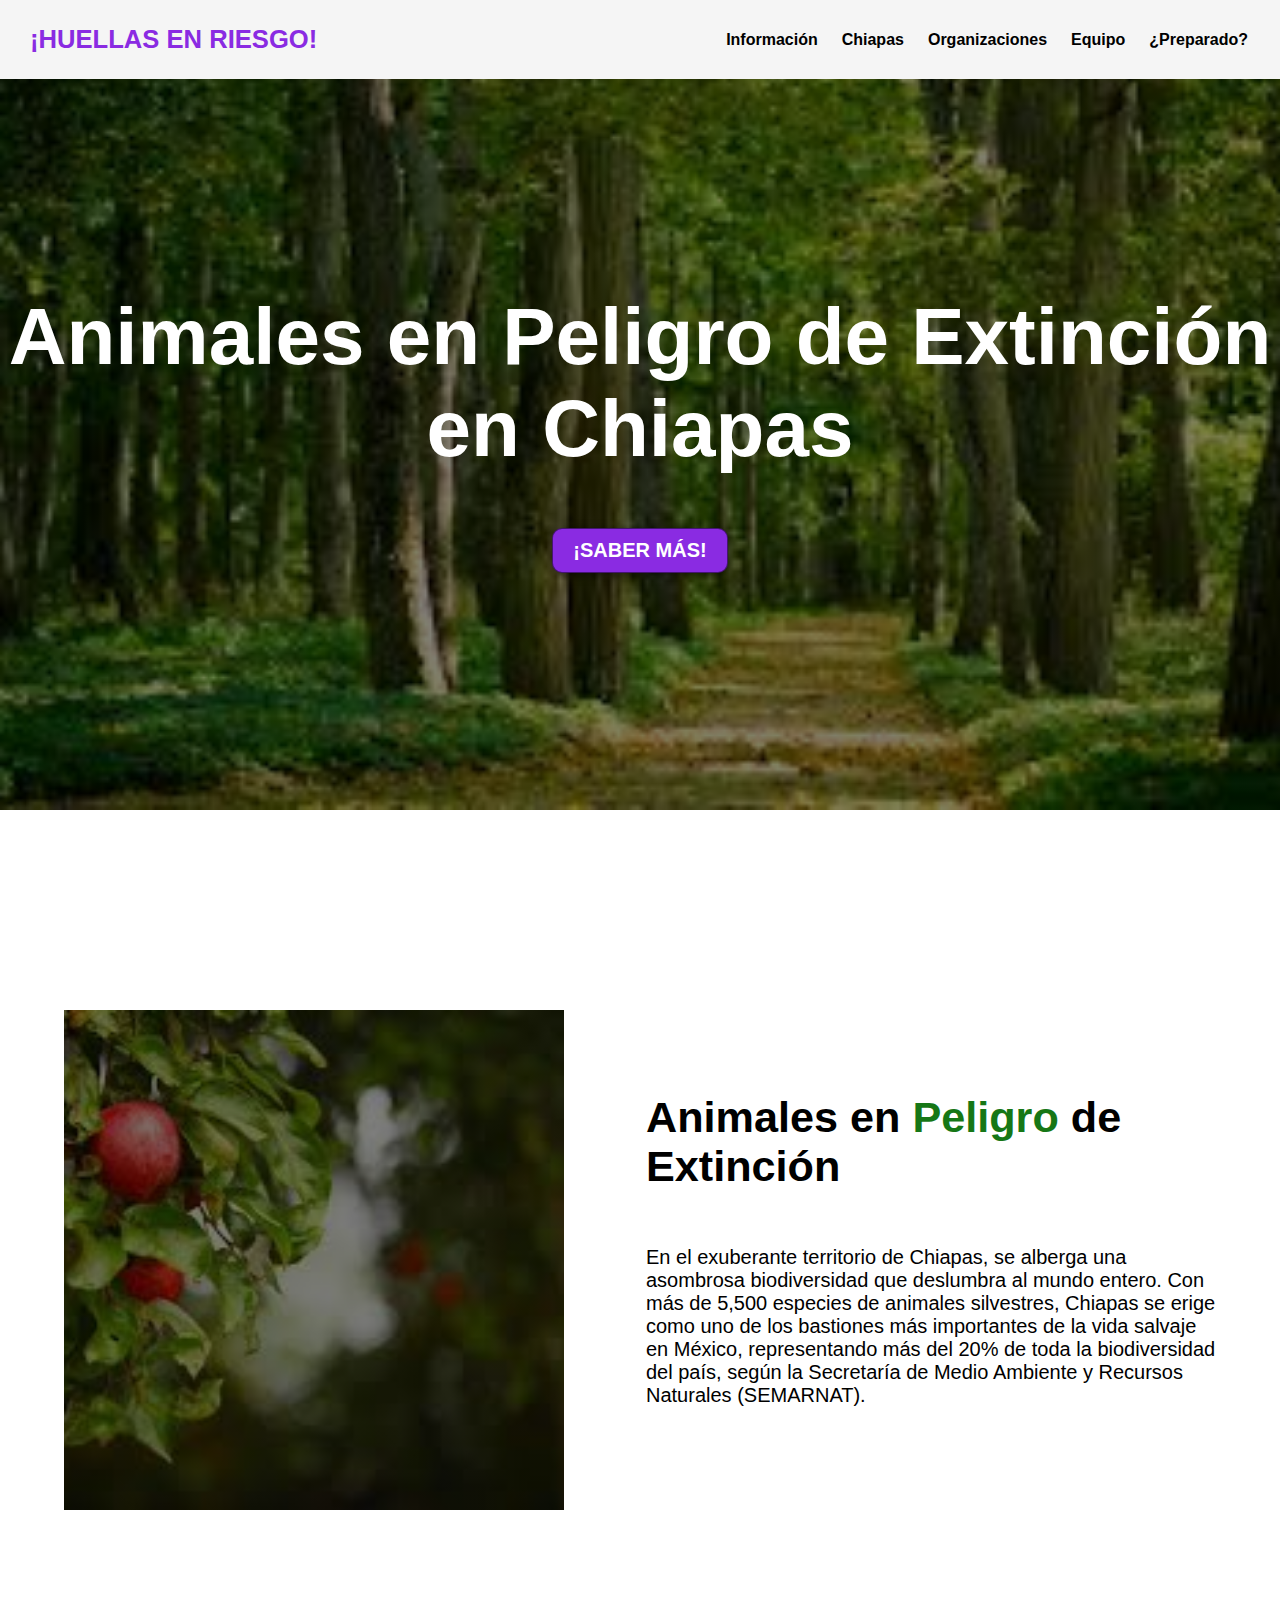
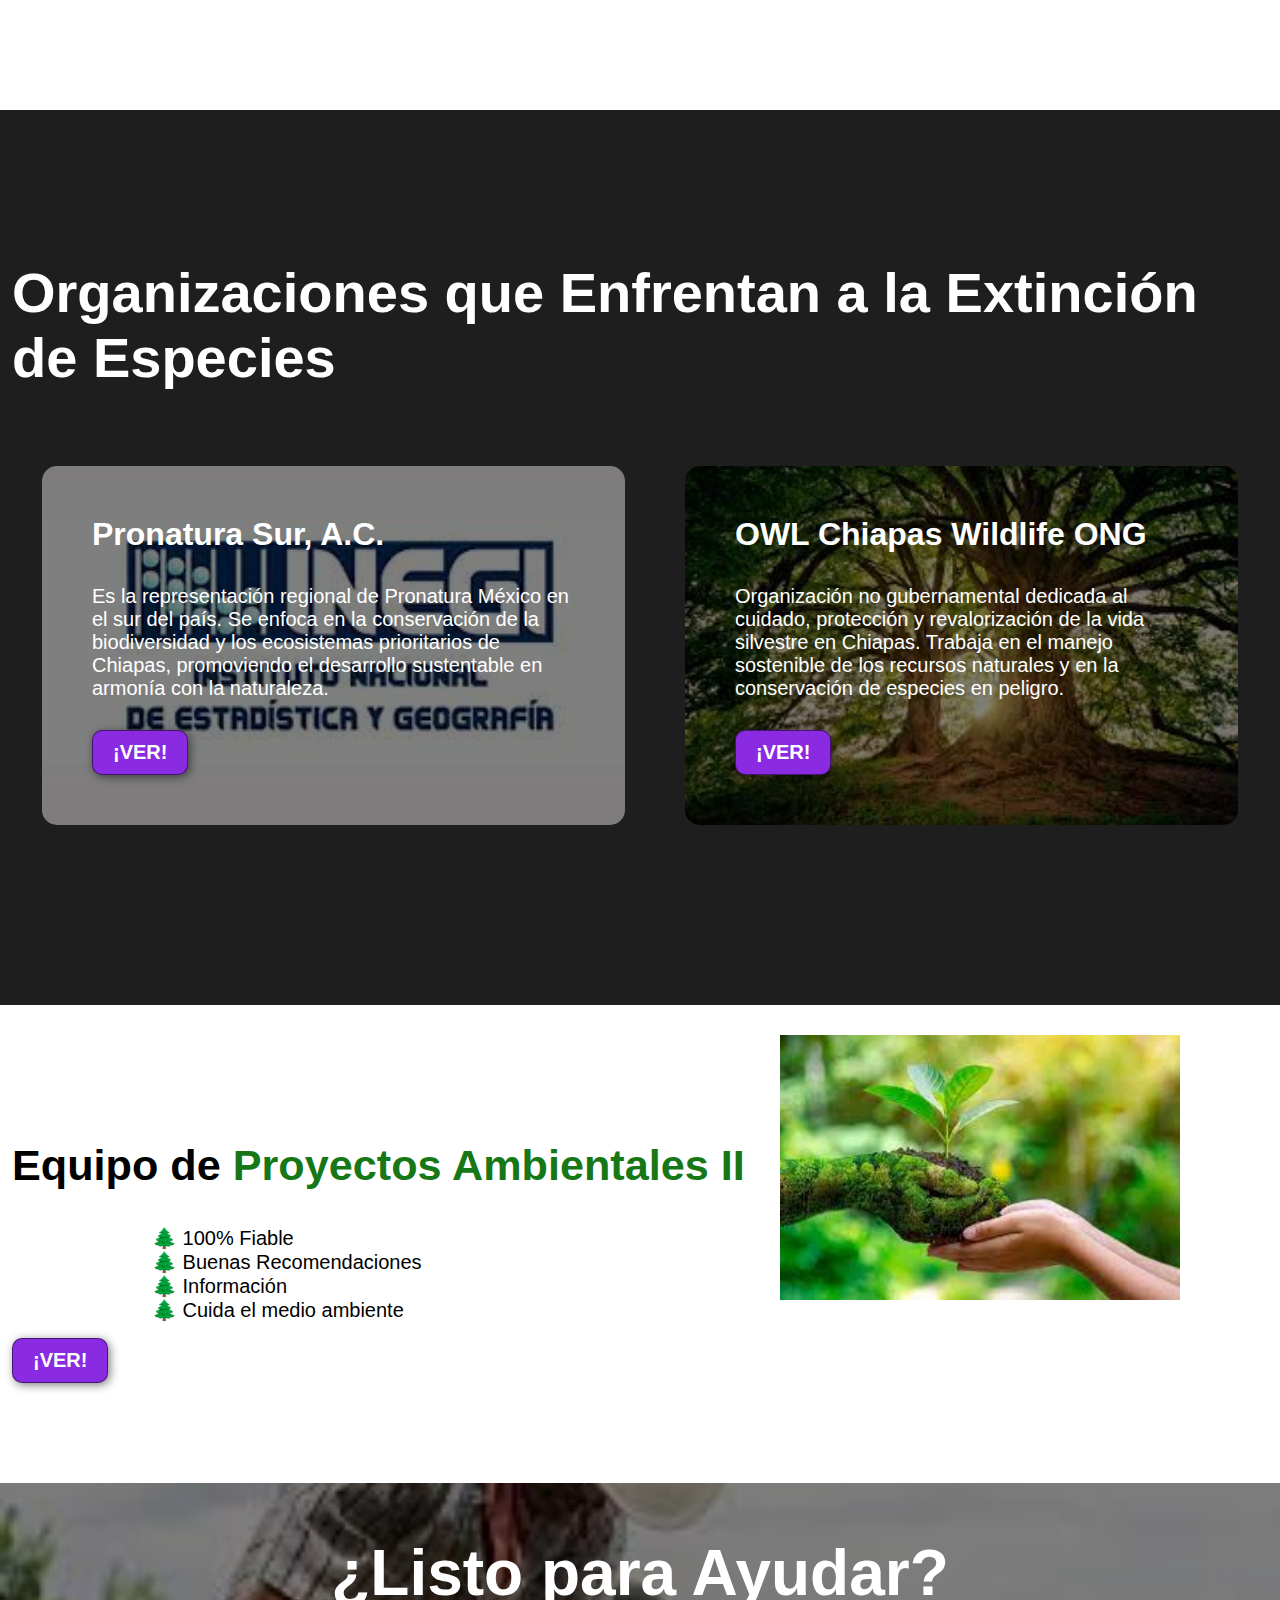
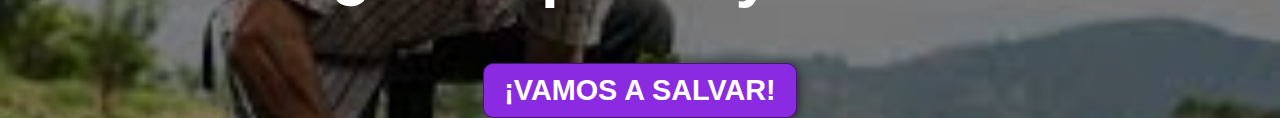
<file: index.html>
<!DOCTYPE html>
<html lang="en">
<head>
    <meta name="viewport" content="width-device-width, initial-scale=1.0">

    <link rel="icon" href="images.ico">
    <title>EcoSys</title>
    <link href="https://fonts.googleapis.com/css2?family=Poppins&display=swap" rel="stylesheet">
    <link rel="stylesheet" href="style.css">
</head>
<body>

    <header>
        <div class="container">
            <p class="logo">¡HUELLAS EN RIESGO!</p>
            <nav>
                <a href="#Info">Información</a>
                <a href="#Arboles">Chiapas</a>
                <a href="#fuentes">Organizaciones</a>
                <a href="#carateristicas">Equipo</a>
                <a href="#Buenainfo">¿Preparado?</a>
            </nav>
        </div>
    </header>

    <section id="Info">
        <h1>Animales en Peligro de Extinción <br> en Chiapas</h1>
        <a href="/Infoarbol/index.html">
            <button class="oli">¡SABER MÁS!</button>
        </a>

    </section>

    

    <section id="Arboles">
        <div class="container">
            <div class="img-container"></div>
            <div class="texto">
                <h2>Animales en <span class="color-acento">Peligro</span> de Extinción</h2>
                <p class="espaciado">
                    En el exuberante territorio de Chiapas, se alberga una asombrosa biodiversidad que deslumbra al mundo entero. 
                    Con más de 5,500 especies de animales silvestres, Chiapas se erige como uno de los bastiones más importantes de la 
                    vida salvaje en México, representando más del 20% de toda la biodiversidad del país, según la Secretaría de Medio Ambiente 
                    y Recursos Naturales (SEMARNAT).
                </p>
            </div>
        </div>
    </section>
    

    <section id="fuentes">
        <div class="container">
            <h2 class="organizacion">Organizaciones que Enfrentan a la Extinción de Especies</h2>
            <div class="programas">
                <div class="carta">
                    <h3>Pronatura Sur, A.C.</h3>
                    <p>Es la representación regional de Pronatura México en el sur del país. Se enfoca en la conservación de la biodiversidad y los ecosistemas prioritarios de Chiapas, promoviendo el desarrollo sustentable en armonía con la naturaleza. 
                    </p>
                    <a href="https://pronatura-sur.org/">
                        <button>¡VER!</button>
                    </a>

                </div>
                <div class="carta">
                    <h3>OWL Chiapas Wildlife ONG</h3>
                    <p>
                        Organización no gubernamental dedicada al cuidado, protección y revalorización de la vida silvestre en Chiapas. Trabaja en el manejo sostenible de los recursos naturales y en la conservación de especies en peligro.
                    </p>
                    <a href="https://www.facebook.com/OWLChiapas/?locale=es_LA">
                        <button>¡VER!</button>
                    </a>
                </div>
            </div>
        </div>
    </section>

    <section id="carateristicas">
        <div class="container">
            <h2>Equipo de <span class="color-acento">Proyectos Ambientales II</span></h2>
            <p>
                
            </p>
            <ul>
                <li>🌲​ 100% Fiable</li>
                <li>🌲​ Buenas Recomendaciones</li>
                <li>🌲​ Información </li>
                <li>🌲​ Cuida el medio ambiente</li>
            </ul>
            <a href="/EQUIPO/EQUIPO.html">
                <button class="boton">¡VER!</button>
            </a>
        </div>
    </section>

    <section id="Buenainfo">
        <h2>¿Listo para Ayudar?</h2>
        <form action="https://www.semahn.chiapas.gob.mx/portal/">
            <button>¡VAMOS A SALVAR!</button>
        </form>
    </section>
</body>
</html>
</file>
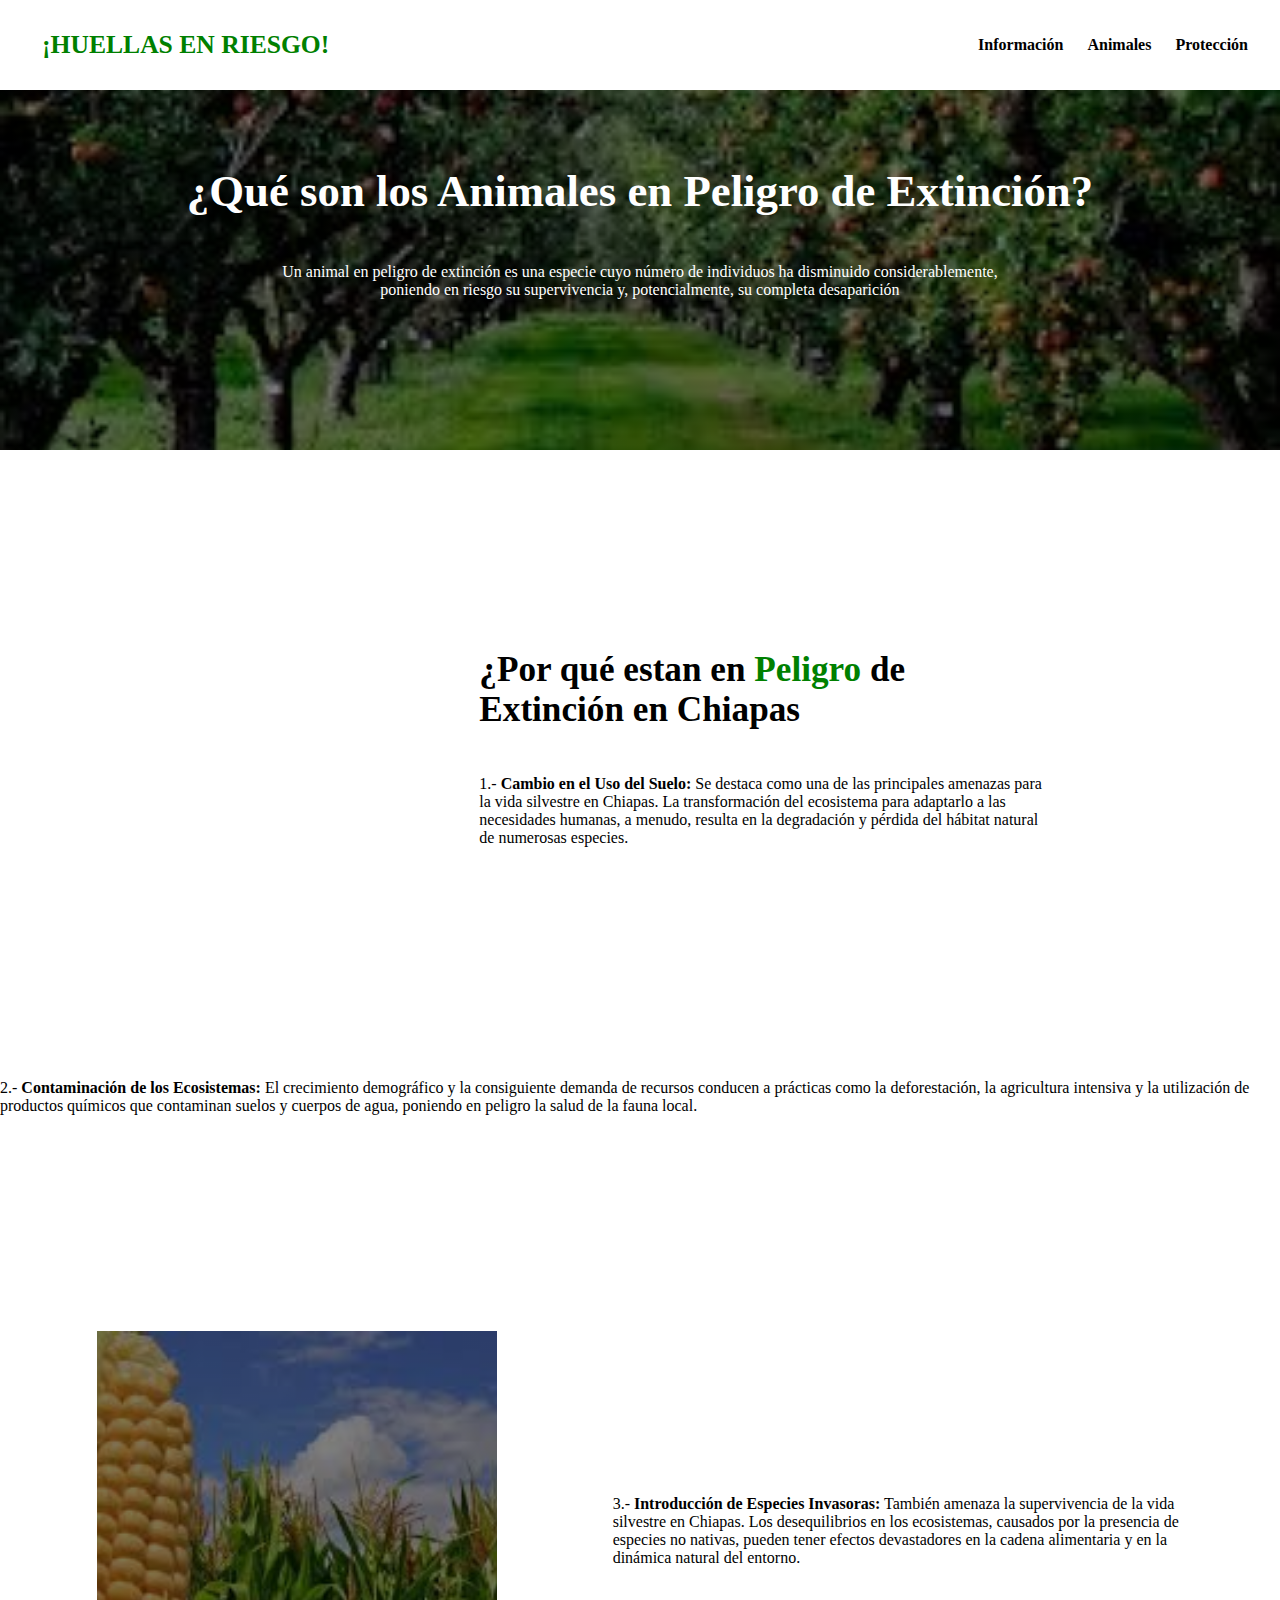
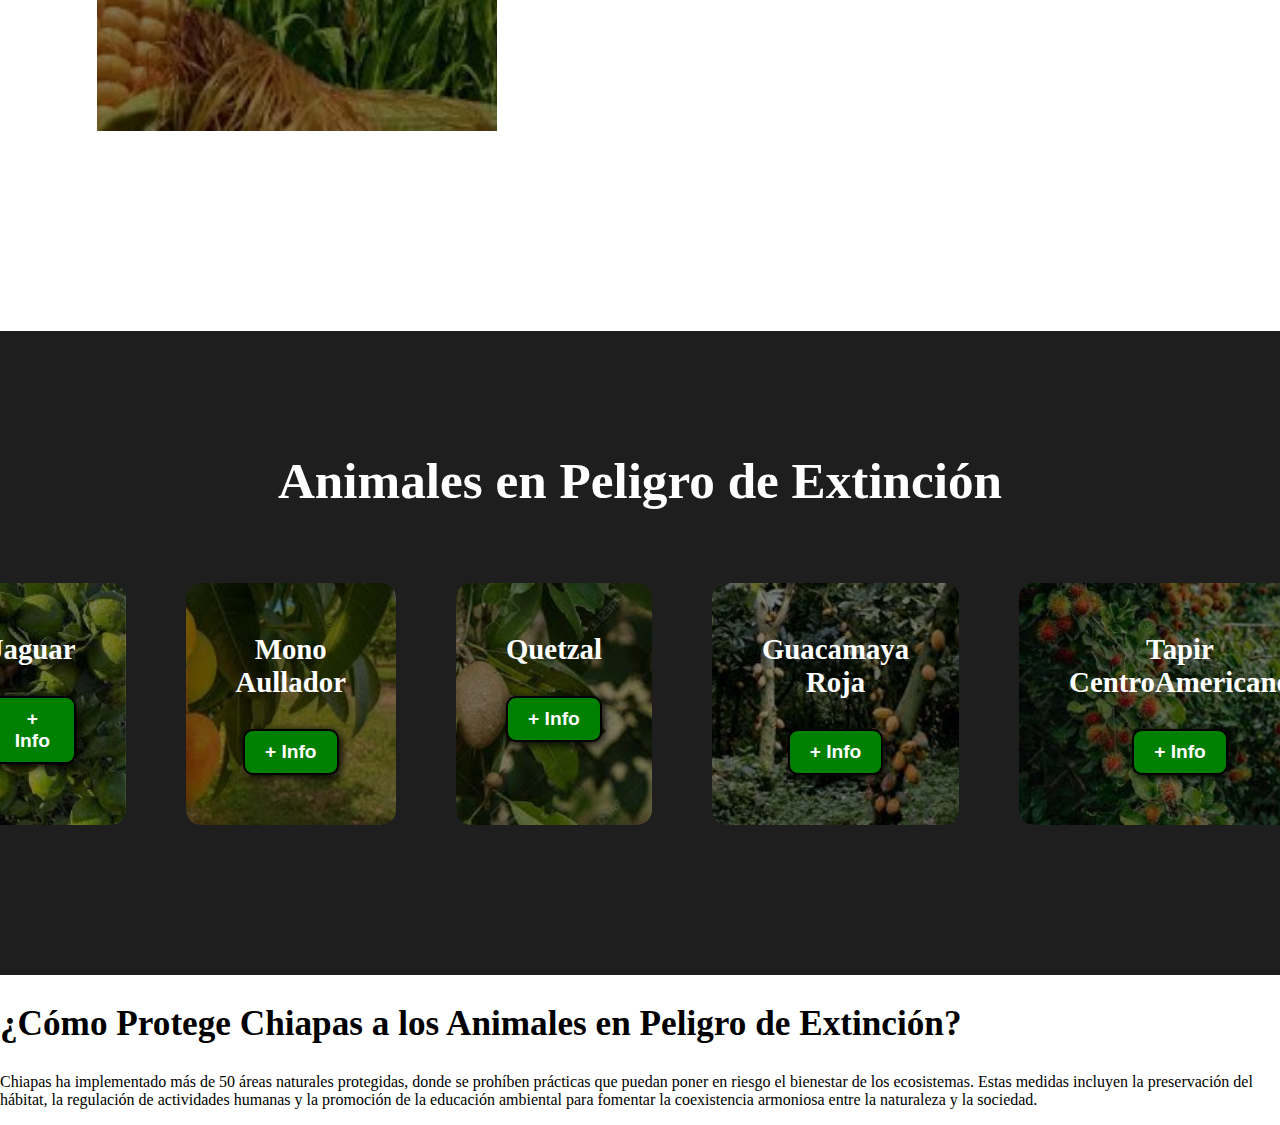
<file: Infoarbol/index.html>
<!DOCTYPE html>
<html lang="en">
<head>
    <meta name="viewport" content="width-device-width, initial-scale=1.0">
    <title>Animales en Peligro</title>
    <link href="https://cdn.jsdelivr.net/npm/bootstrap@5.2.3/dist/css/bootstrap.min.css" rel="stylesheet" integrity="sha384-rbsA2VBKQhggwzxH7pPCaAqO46MgnOM80zW1RWuH61DGLwZJEdK2Kadq2F9CUG65" crossorigin="anonymous">
    <link href="https://fonts.googleapis.com/css2?family=Poppins&display=swap" rel="stylesheet">
    <link rel="stylesheet" href="style.css">
</head>
<body>
    <header>
        <div class="container">
            <a href="/index.html">
                   <p class="logo">¡HUELLAS EN RIESGO!</p>
            </a>
            <nav>
                <a href="#Chiapas">Información</a>
                <a href="#Arboles">Animales</a>
                <a href="#Tipos1">Protección</a>
            </nav>
        </div>
    </header>

    <section id="Chiapas">
        <h1 class="informacion-a">¿Qué son los Animales en Peligro de Extinción?</h1>
        <p class="sig-a">
            Un animal en peligro de extinción es una especie cuyo número de individuos ha 
            disminuido considerablemente,<br> poniendo en riesgo su supervivencia y, potencialmente, 
            su completa desaparición
        </p>
    </section>

    <section id="Tipos">
        <div class="tipos">
            <div class="imagen1"></div>
            <div class="text">
                <h2 class="Tipos">¿Por qué estan en <span class="color">Peligro</span> de Extinción en Chiapas</h2>
                <p class="significado">
                    1.- <b>Cambio en el Uso del Suelo:</b> Se destaca como una de las principales amenazas para la vida silvestre en
                    Chiapas. La transformación del ecosistema para adaptarlo a las necesidades humanas, a menudo, resulta en la
                    degradación y pérdida del hábitat natural de numerosas especies.
                </p>
            </div>
        </div>
    </section>

    <section id="Cuidados8">
        <div class="tipos8">
            <div class="text">
                <p class="significado">
                    2.- <b>Contaminación de los Ecosistemas</span>:</b> 
                    El crecimiento demográfico y la consiguiente demanda de recursos conducen a prácticas como la deforestación, 
                    la agricultura intensiva y la utilización de productos químicos que contaminan suelos y cuerpos de agua, poniendo 
                    en peligro la salud de la fauna local.
                </p>
            </div>
            <div class="imagen8"></div>
        </div>
    </section>

    <section id="Tipos">
        <div class="tipos">
            <div class="imagen"></div>
            <div class="text">
                <p class="significado">
                    3.- <b>Introducción de Especies Invasoras:</b> 
                    También amenaza la supervivencia de la vida silvestre en 
                    Chiapas. Los desequilibrios en los ecosistemas, causados 
                    por la presencia de especies no nativas, pueden tener 
                    efectos devastadores en la cadena alimentaria y en la 
                    dinámica natural del entorno.
                </p>
            </div>
        </div>
    </section>


    <section id="Arboles">
        <div class="container">
            <h2>Animales en Peligro de Extinción</h2>
            <div class="programas">
                <!-- Para los modales de los Animales -->
                <div class="carta">
                    <h3>Jaguar</h3>
                    <button type="button" id="btnJaguar" >
                        + Info
                    </button>
                </div>
                <div class="carta">
                    <h3>Mono Aullador</h3>
                    <button type="button" id="btnMono">
                        + Info
                    </button>
                </div>

                <div class="carta">
                    <h3>Quetzal</h3>
                    <button type="button" id="btnQuetzal">
                        + Info
                    </button>
                </div>

                <div class="carta">
                    <h3>Guacamaya Roja</h3>
                    <button type="button" id="btnRoja">
                        + Info
                    </button>
                </div>

                <div class="carta">
                    <h3>Tapir CentroAmericano</h3>
                    <button type="button" id="btnTapir">
                        + Info
                    </button>
                </div>

            </div>
        </div>
    </section>

    <section id="Tipos1">
        <div class="tipos1">
            <div class="text1">
                <h2 class="Tipos1"> ¿Cómo <span class="color1">Protege</span> Chiapas a los Animales en Peligro de Extinción?</h2>
                    <p class="significado1"> 
                        Chiapas ha implementado más de 50 áreas naturales protegidas, donde se prohíben prácticas que puedan poner en riesgo el bienestar de los ecosistemas. Estas medidas incluyen la preservación del hábitat, la regulación de actividades humanas y la promoción de la educación ambiental para fomentar la coexistencia armoniosa entre la naturaleza y la sociedad.
                    </p>
            </div>
            <div class="imagen1"></div>
        </div>
    </section>

    <!-- Modales -->
    <div id="modalJaguar"></div>
    <div id="modalMono"></div>
    <div id="modalQuetzal"></div>
    <div id="modalRoja"></div>
    <div id="modalTapir"></div>
    
    <!-- Js para abrir modale -->
    <script src="/modales.js"></script>

    <!-- Sección para Boostrap -->
    <script src="https://cdn.jsdelivr.net/npm/@popperjs/core@2.11.6/dist/umd/popper.min.js" integrity="sha384-oBqDVmMz9ATKxIep9tiCxS/Z9fNfEXiDAYTujMAeBAsjFuCZSmKbSSUnQlmh/jp3" crossorigin="anonymous"></script>
    <script src="https://cdn.jsdelivr.net/npm/bootstrap@5.2.3/dist/js/bootstrap.min.js" integrity="sha384-cuYeSxntonz0PPNlHhBs68uyIAVpIIOZZ5JqeqvYYIcEL727kskC66kF92t6Xl2V" crossorigin="anonymous"></script>

</body>
</html>
</file>
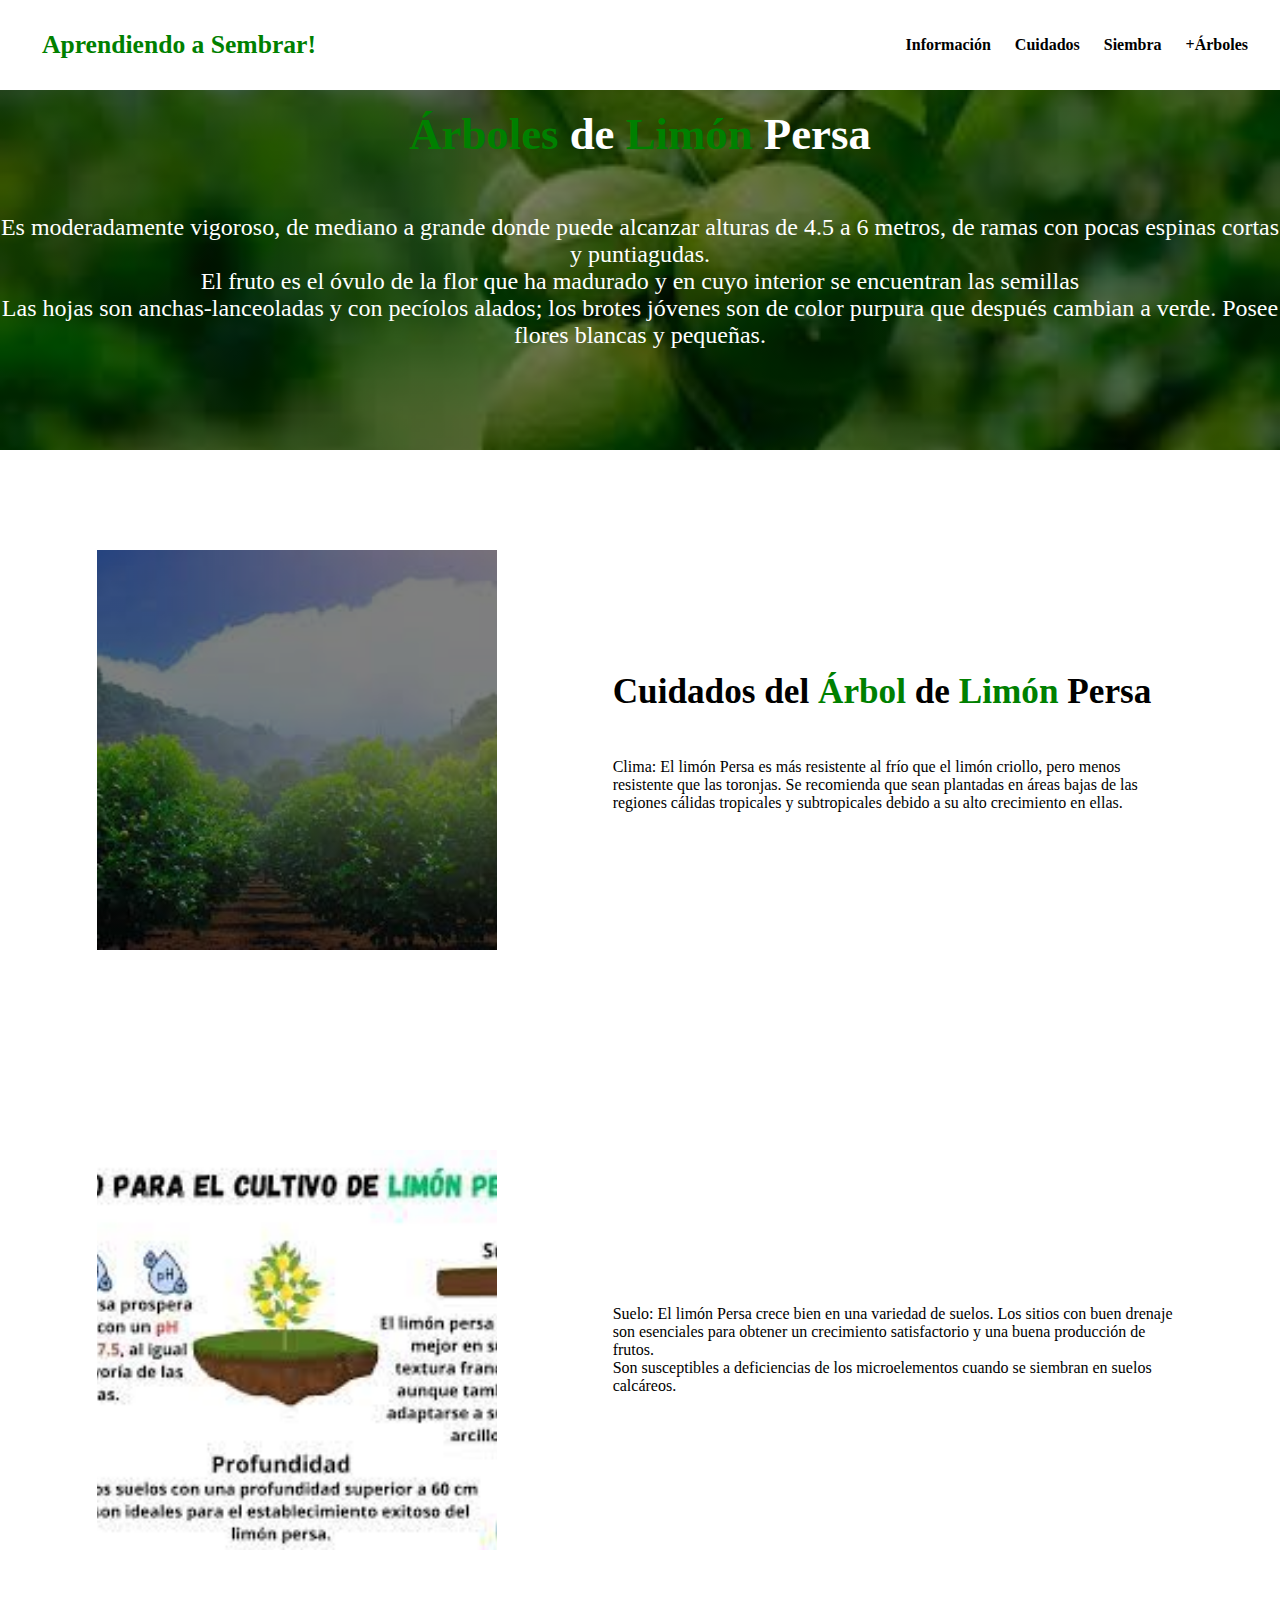
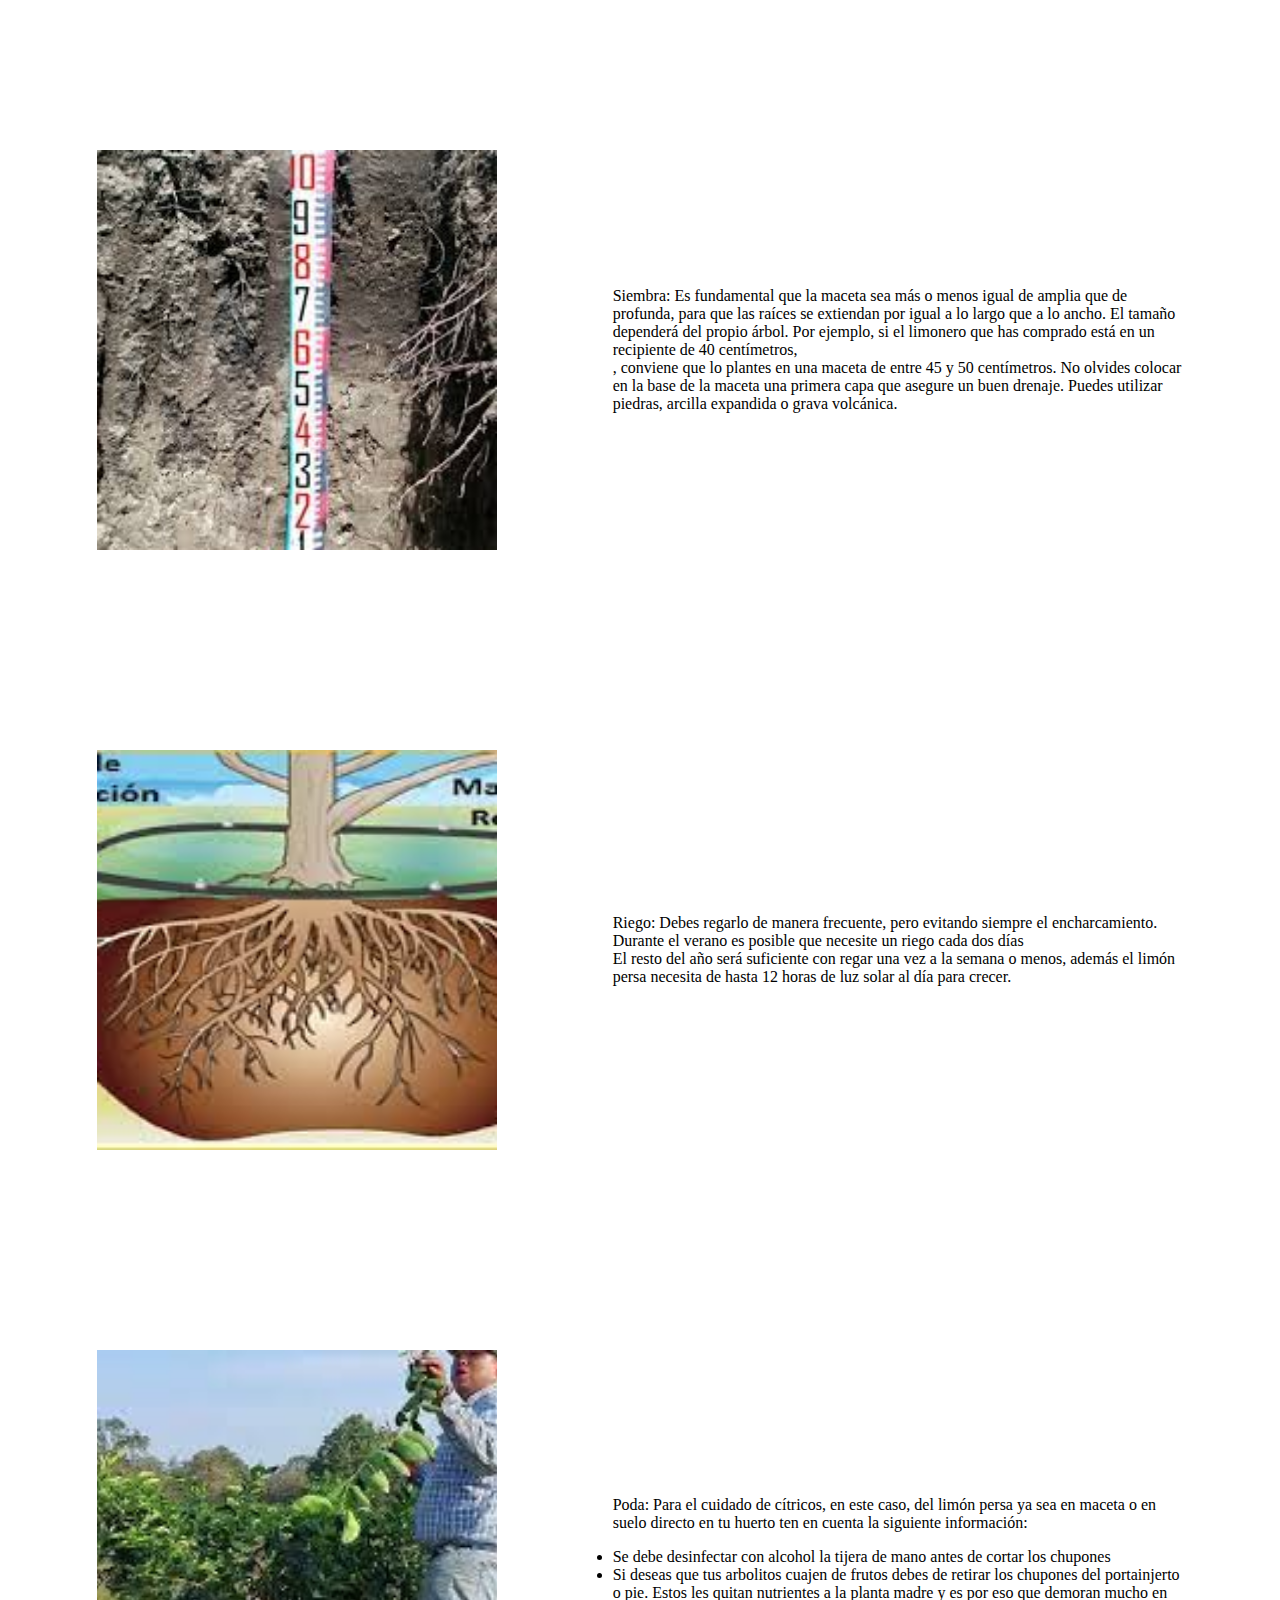
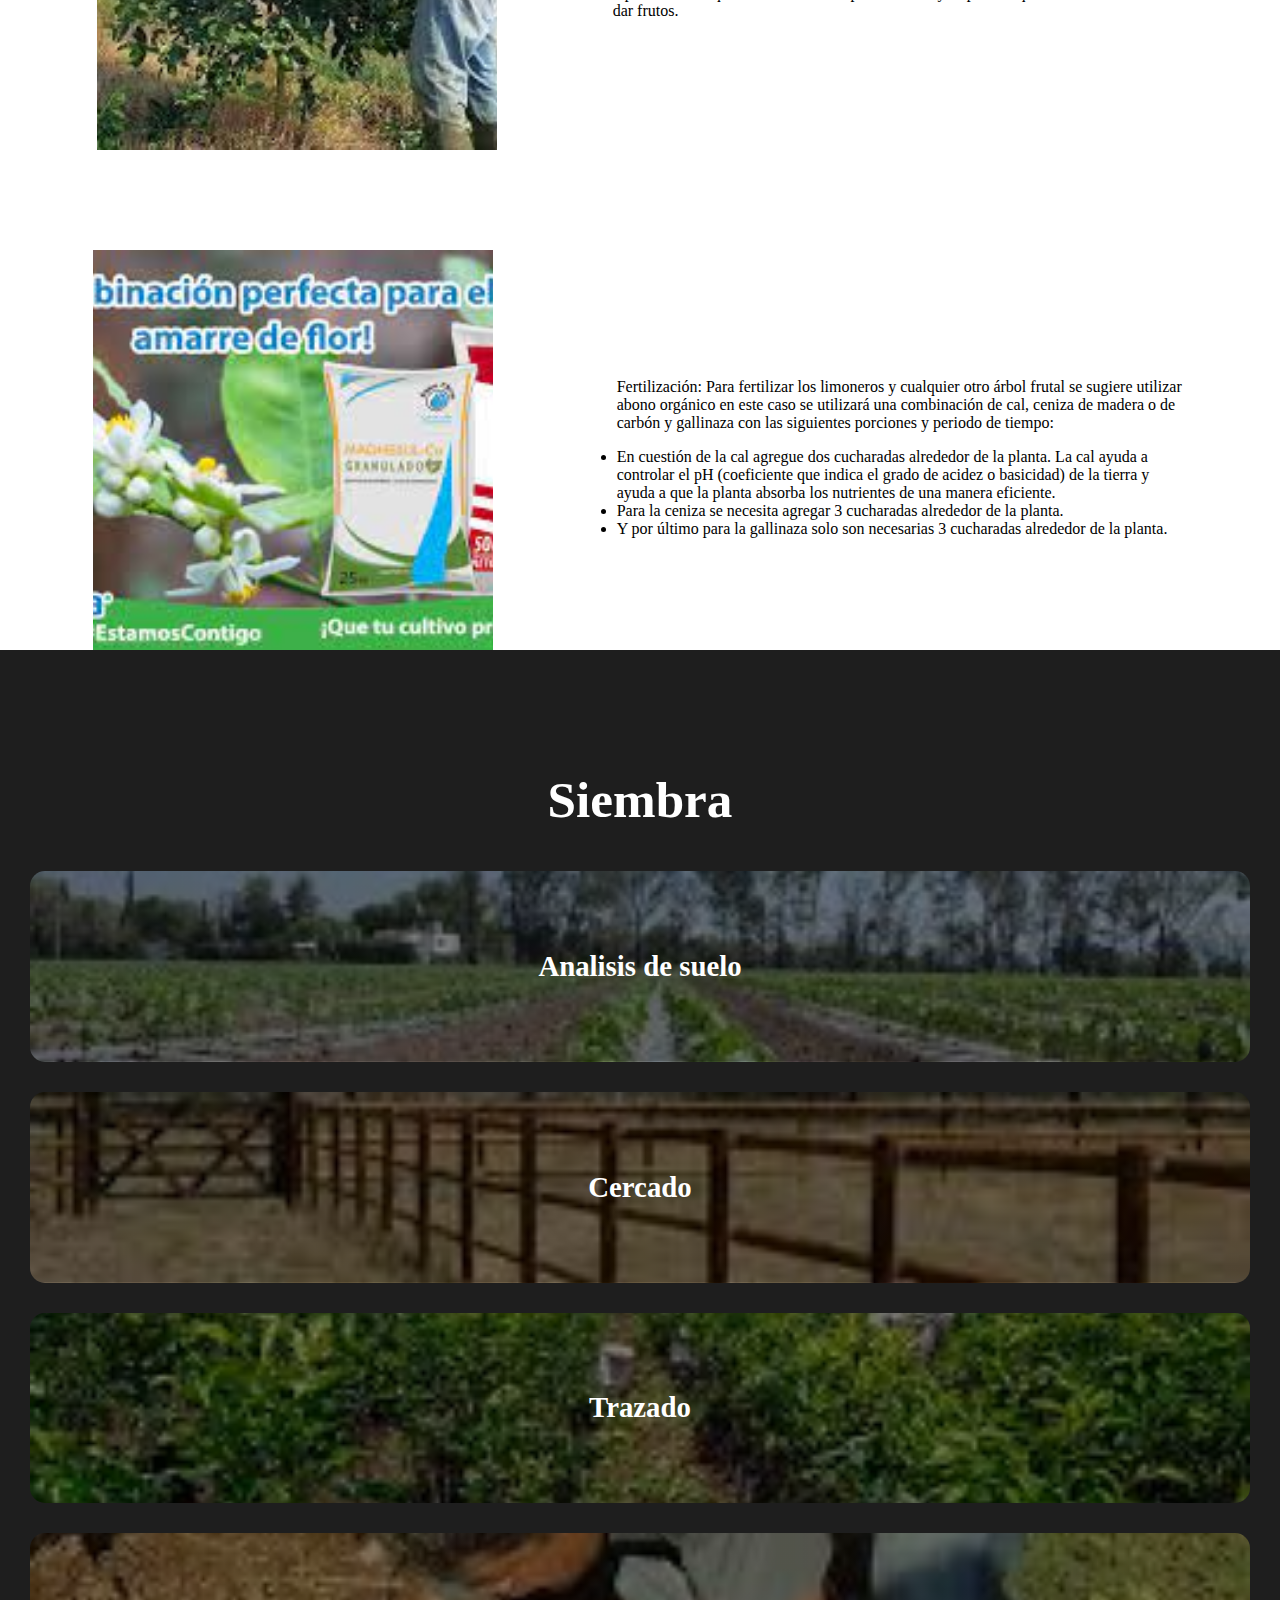
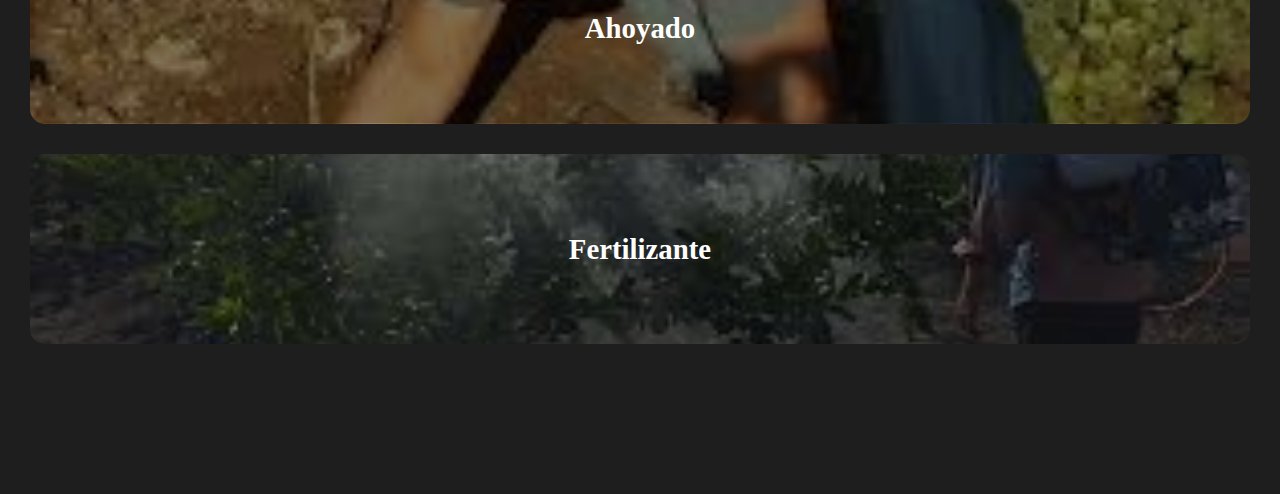
<file: arboles/limon.html>
<!DOCTYPE html>
<html lang="en">
<head>
    <meta name="viewport" content="width-device-width, initial-scale=1.0">
    <meta name="description" content="Pagina sobre árboles frutales Chiapas">
    <title>Limón Persa</title>
    <link rel="stylesheet" href="limon.css">
</head>
<body>
    <header>
        <div class="container">
            <a href="http://127.0.0.1:5500/index.html">
                <p class="logo">Aprendiendo a Sembrar!</p>
         </a>
            <nav>
                <a href="#Infor">Información</a>
                <a href="#Cuidados1">Cuidados</a>
                <a href="#Plantar">Siembra</a>
                <a href="http://127.0.0.1:5500/Infoarbol/index.html">+Árboles</a>
            </nav>
        </div>
    </header>

    <section id="Infor">
        <h1 class="informacion-b"><span class="color-a">Árboles</span> de <span class="color-a">Limón</span> Persa</h1>
        <p class="sig-b">Es moderadamente vigoroso, de mediano a grande donde puede alcanzar alturas de 4.5 a 6 metros, de ramas con pocas espinas cortas y puntiagudas.  
            <br> El fruto es el óvulo de la flor que ha madurado y en cuyo interior se encuentran las semillas</br>
            Las hojas son anchas-lanceoladas y con pecíolos alados; los brotes jóvenes son de color purpura que después cambian a verde. Posee flores blancas y pequeñas.</p>
    </section>

    
    
    <section id="Cuidados1">
        <div class="tipos1">
            <div class="imagen1"></div>
            <div class="text">
                <h2 class="Tipos">Cuidados del <span class="color">Árbol</span> de <span class="color-a">Limón</span> Persa</h2>
                    <p class="clima">Clima: El limón Persa es más resistente al frío que el limón criollo, 
                        pero menos resistente que las toronjas. Se recomienda que sean plantadas en áreas bajas de las 
                        regiones cálidas tropicales y subtropicales debido a su alto crecimiento en ellas. </p>
            </div>
        </div>
    </section>

    <section id="Cuidados2">
        <div class="tipos2">
            <div class="imagen2"></div>
            <div class="text">
                    <p class="significado">Suelo: El limón Persa crece bien en una variedad de suelos. Los sitios con buen drenaje son esenciales para obtener un crecimiento satisfactorio y una buena producción de frutos.
                    <br>Son susceptibles a deficiencias de los microelementos cuando se siembran en suelos calcáreos.</p>
        </div>
    </section>

    <section id="Cuidados3">
        <div class="tipos3">
            <div class="imagen3"></div>
            <div class="text">
                    <p class="significado"> Siembra: Es fundamental que la maceta sea más o menos igual de amplia que de profunda, para que las raíces se extiendan por igual a lo largo que a lo ancho. El tamaño dependerá del propio árbol. Por ejemplo, si el limonero que has comprado está en un recipiente de 40 centímetros, 
                    <br>, conviene que lo plantes en una maceta de entre 45 y 50 centímetros. No olvides colocar en la base de la maceta una primera capa que asegure un buen drenaje. Puedes utilizar piedras, arcilla expandida o grava volcánica.</p>
        </div>
    </section>

    <section id="Cuidados4">
        <div class="tipos4">
            <div class="imagen4"></div>
            <div class="text">
                    <p class="significado">Riego: Debes regarlo de manera frecuente, pero evitando siempre el encharcamiento. Durante el verano es posible que necesite un riego cada dos días
                        <br>El resto del año será suficiente con regar una vez a la semana o menos, además el limón persa necesita de hasta 12 horas de luz solar al día para crecer.</p>
        </div>
    </section>

    <section id="Cuidados5">
        <div class="tipos5">
            <div class="imagen5"></div>
            <div class="text">
                    <p class="significado">Poda: Para el cuidado de cítricos, en este caso, del limón persa ya sea en maceta o en suelo directo en tu huerto ten en cuenta la siguiente información:</p>
                    <li>Se debe desinfectar con alcohol la tijera de mano antes de cortar los chupones</li>
                    <li>Si deseas que tus arbolitos cuajen de frutos debes de retirar los chupones del portainjerto o pie. Estos les quitan nutrientes a la planta madre y es por eso que demoran mucho en dar frutos.                     </li>
        </div>
    </section>

    <section id="Cuidados6">
        <div class="tipos6">
            <div class="imagen6"></div>
            <div class="text">
                    <p class="significado">Fertilización: Para fertilizar los limoneros y cualquier otro árbol frutal se sugiere utilizar abono orgánico en este caso se utilizará una combinación de cal, ceniza de madera o de carbón y gallinaza con las siguientes porciones y periodo de tiempo:</p>
                    <li>En cuestión de la cal agregue dos cucharadas alrededor de la planta. La cal ayuda a controlar el pH (coeficiente que indica el grado de acidez o basicidad) de la tierra y ayuda a que la planta absorba los nutrientes de una manera eficiente.                     </li>
                    <li>Para la ceniza se necesita agregar 3 cucharadas alrededor de la planta.</li>
                    <li>Y por último para la gallinaza solo son necesarias 3 cucharadas alrededor de la planta.</li>
        </div>
    </section>

    <section id="Plantar">
        <div class="container1">
            <h2>Siembra</h2>
            <div class="programas1">
                <div class="carta">
                    <h3>Analisis de suelo</h3>
                    <p>Es sumamente importante realizar muestreos para análisis de suelos, ya que <br>
                        de estos resultados se decide la cantidad y tipo de fertilizante a usar</p>
                </div>

                <div class="carta">
                    <h3>Cercado</h3>
                    <p>Esta actividad se realiza con el objetivo de delimitar el área del <br>cultivo y evitar que animales entren en la plantación</p>
                    
                </div>

                <div class="carta">
                    <h3>Trazado</h3>
                    <p>Una vez limpio el terreno y definido el sistema de siembra, se inicia el trazo y estaquillado del terreno, el cual servirá de guía para las <br>
                        personas que realicen el hoyado. Las hileras se deben <br>orientar de oriente a poniente para tener mejores condiciones de interceptación de luz solar.</p>
                    
                </div>

                <div class="carta">
                    <h3>Ahoyado</h3>
                    <p>El tamaño del hoyo es proporcional a la textura y fertilidad del suelo. Sus medidas van desde los 40 x 40 x 40 centímetros hasta los 80 x 80 x 80 centímetros.</p>
                    
                </div> 
                <div class="carta">
                    <h3>Fertilizante</h3>
                    <p>Llenado del hoyo con fertilizante: Cuando los porcentajes de arcilla o arena aumentan, se debe aumentar la cantidad de sustrato en el hoyo <br>de plantación para permitir que la planta se desarrolle con normalidad durante al menos los dos primeros años después de la siembra.</p>
                </div>
            </div>
        </div>
    </section>


</body>
</html>
</file>
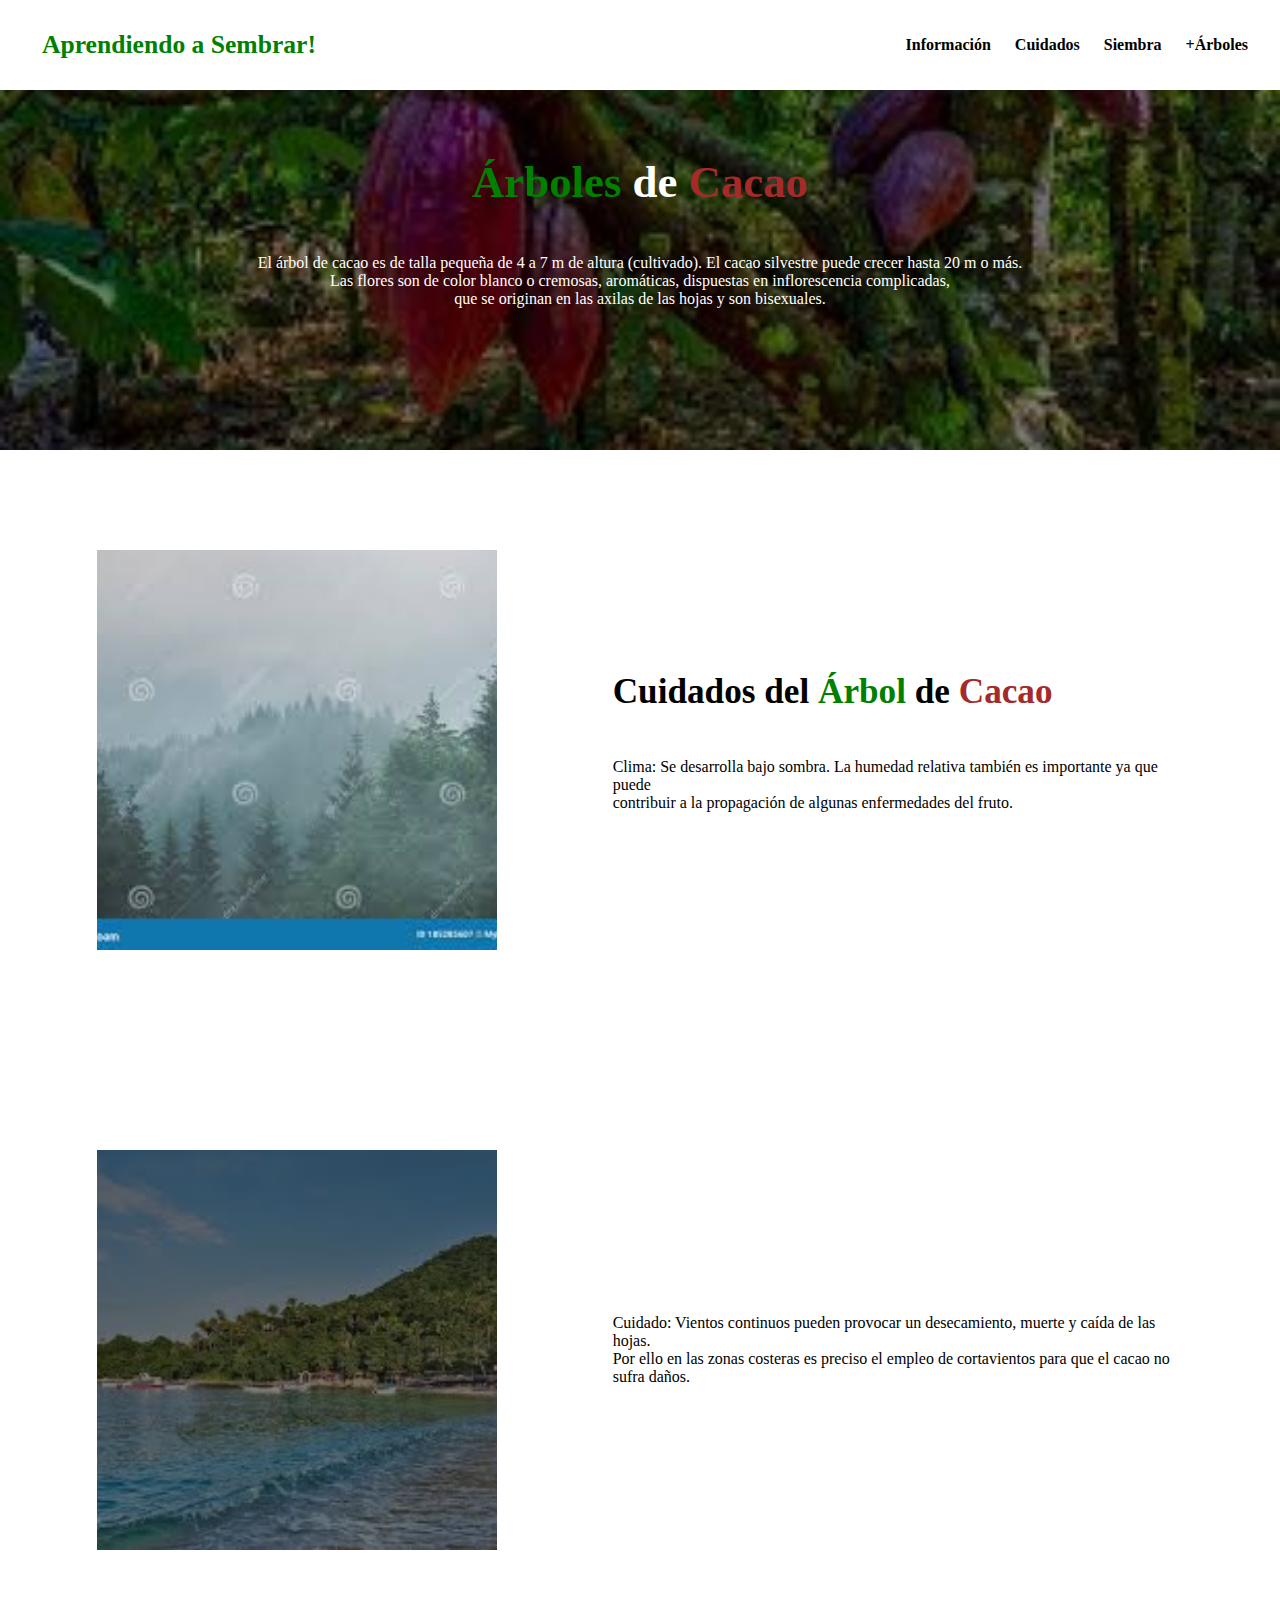
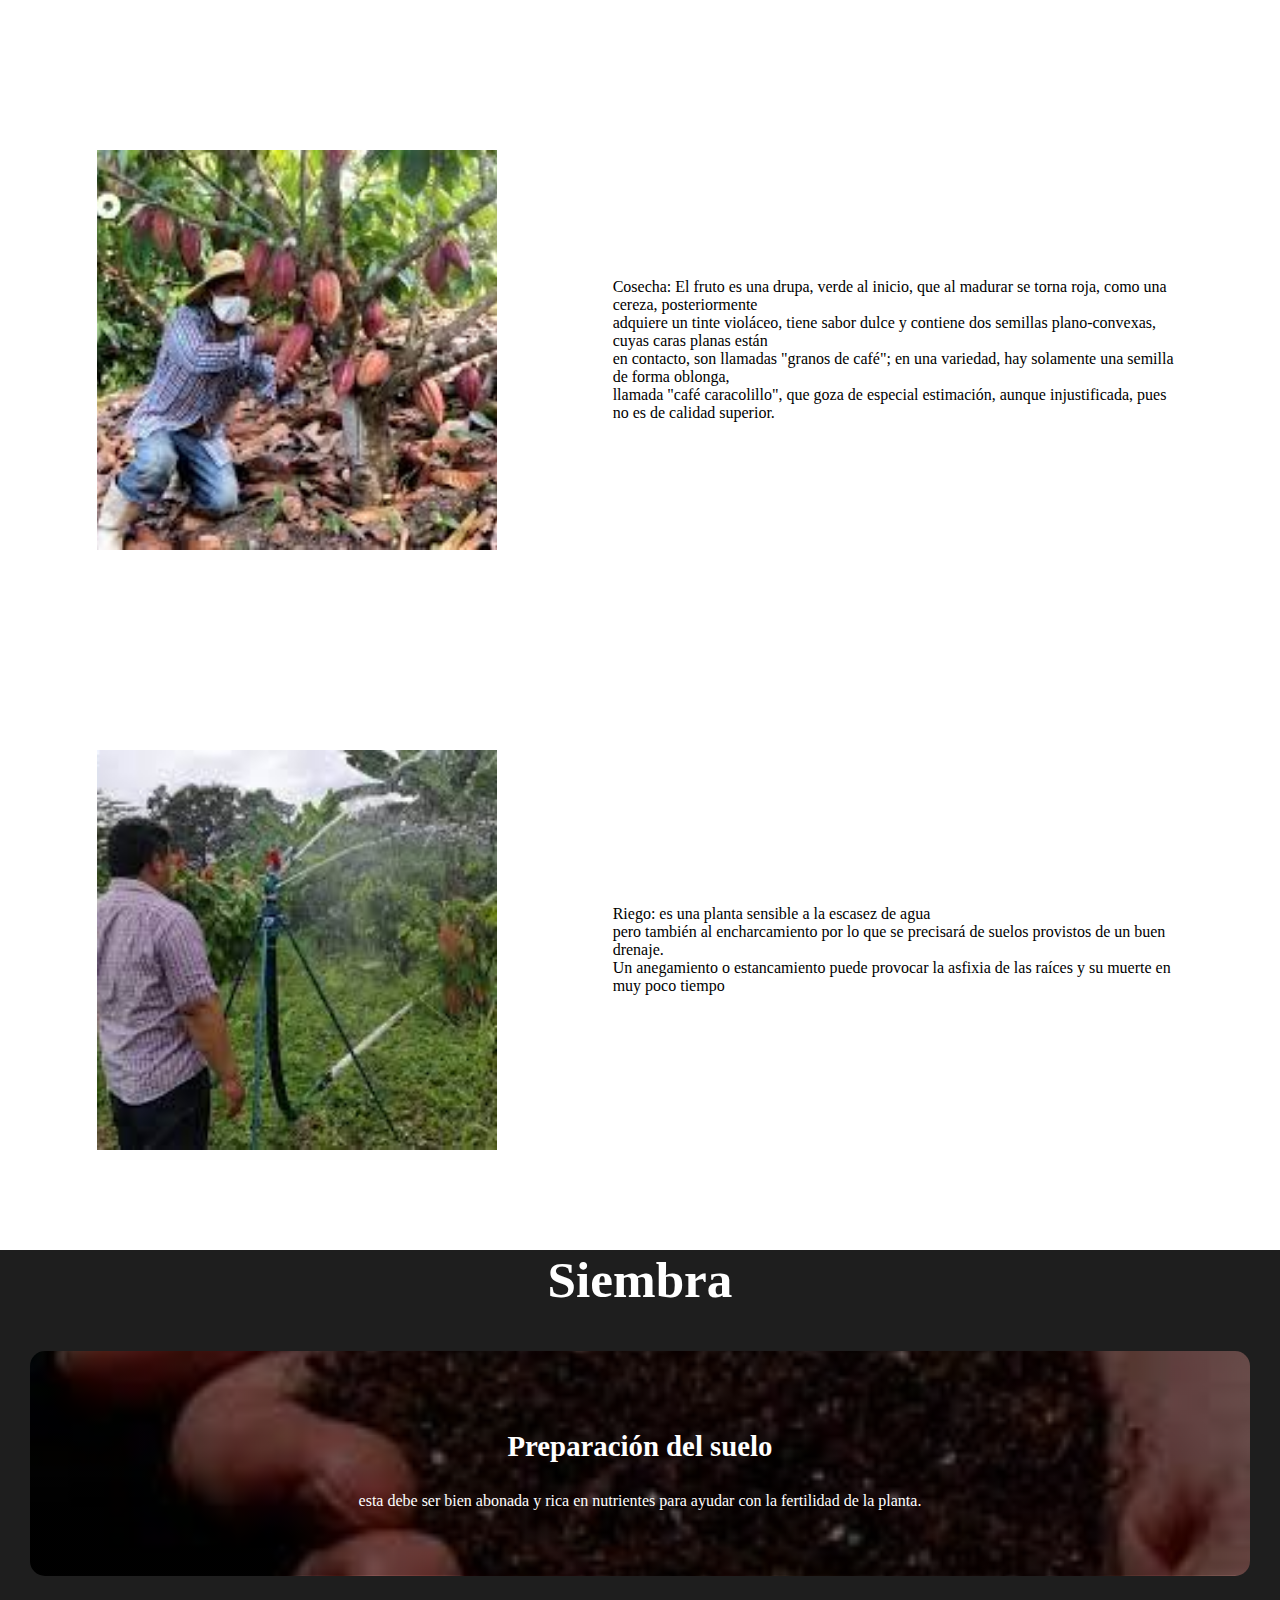
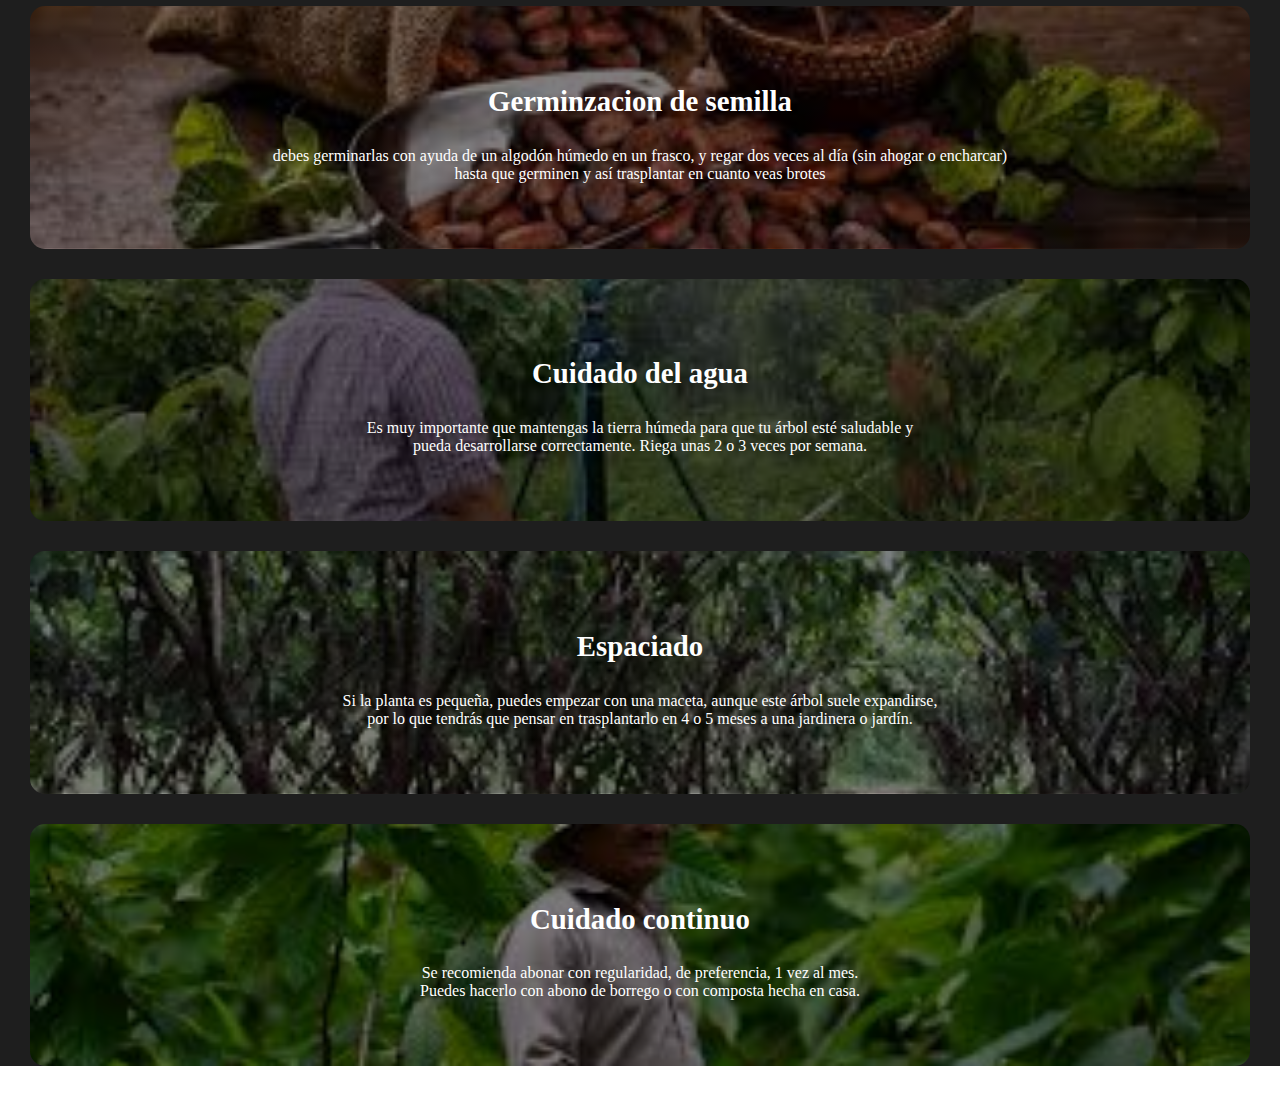
<file: CACAO/Cacao.html>
<!DOCTYPE html>
<html lang="en">
<head>
    <meta name="viewport" content="width-device-width, initial-scale=1.0">
    <title>Árbol de Cacao</title>
    <link rel="stylesheet" href="Cacao.css">
</head>
<body>
    <header>
        <div class="container">
            <a href="http://127.0.0.1:5500/index.html">
                <p class="logo">Aprendiendo a Sembrar!</p>
         </a>
            <nav>
                <a href="#Infos">Información</a>
                <a href="#Cuidados18">Cuidados</a>
                <a href="#Plantar4">Siembra</a>
                <a href="http://127.0.0.1:5500/Infoarbol/index.html">+Árboles</a>
            </nav>
        </div>
    </header>

    <section id="Infos">
        <h1 class="informacion-e"><span class="color-e">Árboles</span> de <span class="colos">Cacao</span></h1>
        <p class="sig-e">El árbol de cacao es de talla pequeña de 4 a 7 m de altura (cultivado). El cacao silvestre puede crecer hasta 20 m o más.<br>
            Las flores son de color blanco o cremosas, aromáticas, dispuestas en inflorescencia complicadas, <br>que se originan en las axilas de las hojas y son bisexuales. </p>
    </section>

    
    
    <section id="Cuidados18">
        <div class="tipos18">
            <div class="imagen18"></div>
            <div class="text">
                <h2 class="Tipos">Cuidados del <span class="color">Árbol</span> de <span class="colos">Cacao</span></h2>
                    <p class="clima"> Clima: Se desarrolla bajo sombra. La humedad relativa también es importante ya que puede <br>contribuir a la propagación de algunas enfermedades del fruto.</p>
            </div>
        </div>
    </section>

    <section id="Cuidados19">
        <div class="tipos19">
            <div class="imagen19"></div>
            <div class="text">
                    <p class="significado">Cuidado: Vientos continuos pueden provocar un desecamiento, muerte y caída de las hojas. <br>Por ello en las zonas costeras es preciso el empleo de cortavientos para que el cacao no sufra daños. </p>
        </div>
    </section>

    <section id="Cuidados20">
        <div class="tipos20">
            <div class="imagen20"></div>
            <div class="text">
                    <p class="significado">Cosecha: El fruto es una drupa, verde al inicio, que al madurar se torna roja, como una cereza, posteriormente <br>adquiere un tinte violáceo, tiene sabor dulce y contiene dos semillas plano-convexas, cuyas caras planas están <br>en contacto, son llamadas "granos de café"; en una variedad, hay solamente una semilla de forma oblonga, <br>llamada "café caracolillo", que goza de especial estimación, aunque injustificada, pues no es de calidad superior. </p>
        </div>
    </section>

    <section id="Cuidados21">
        <div class="tipos21">
            <div class="imagen21"></div>
            <div class="text">
                    <p class="significado">Riego: es una planta sensible a la escasez de agua <br>pero también al encharcamiento por lo que se precisará de suelos provistos de un buen drenaje. <br>Un anegamiento o estancamiento puede provocar la asfixia de las raíces y su muerte en muy poco tiempo</p>
        </div>
    </section>

    <section id="Plantar4">
        <div class="container4">
            <h2>Siembra</h2>
            <div class="programas4">
                <div class="carta">
                    <h3>Preparación del suelo</h3>
                    <p>esta debe ser bien abonada y rica en nutrientes para ayudar con la fertilidad de la planta.</p>
                </div>

                <div class="carta">
                    <h3>Germinzacion de semilla</h3>
                    <p>debes germinarlas con ayuda de un algodón húmedo en un frasco, y regar dos veces al día (sin ahogar o encharcar) <br>hasta que germinen y así trasplantar en cuanto veas brotes</p>
                    
                </div>

                <div class="carta">
                    <h3>Cuidado del agua</h3>
                    <p>Es muy importante que mantengas la tierra húmeda para que tu árbol esté saludable y <br>pueda desarrollarse correctamente. Riega unas 2 o 3 veces por semana.</p>
                    
                </div>

                <div class="carta">
                    <h3>Espaciado</h3>
                    <p>Si la planta es pequeña, puedes empezar con una maceta, aunque este árbol suele expandirse,<br> por lo que tendrás que pensar en trasplantarlo en 4 o 5 meses a una jardinera o jardín.</p>
                    
                </div> 
                <div class="carta">
                    <h3>Cuidado continuo</h3>
                    <p>Se recomienda abonar con regularidad, de preferencia, 1 vez al mes. <br>Puedes hacerlo con abono de borrego o con composta hecha en casa.</p>
                </div>
            </div>
        </div>
    </section>


</body>
</html>
</file>
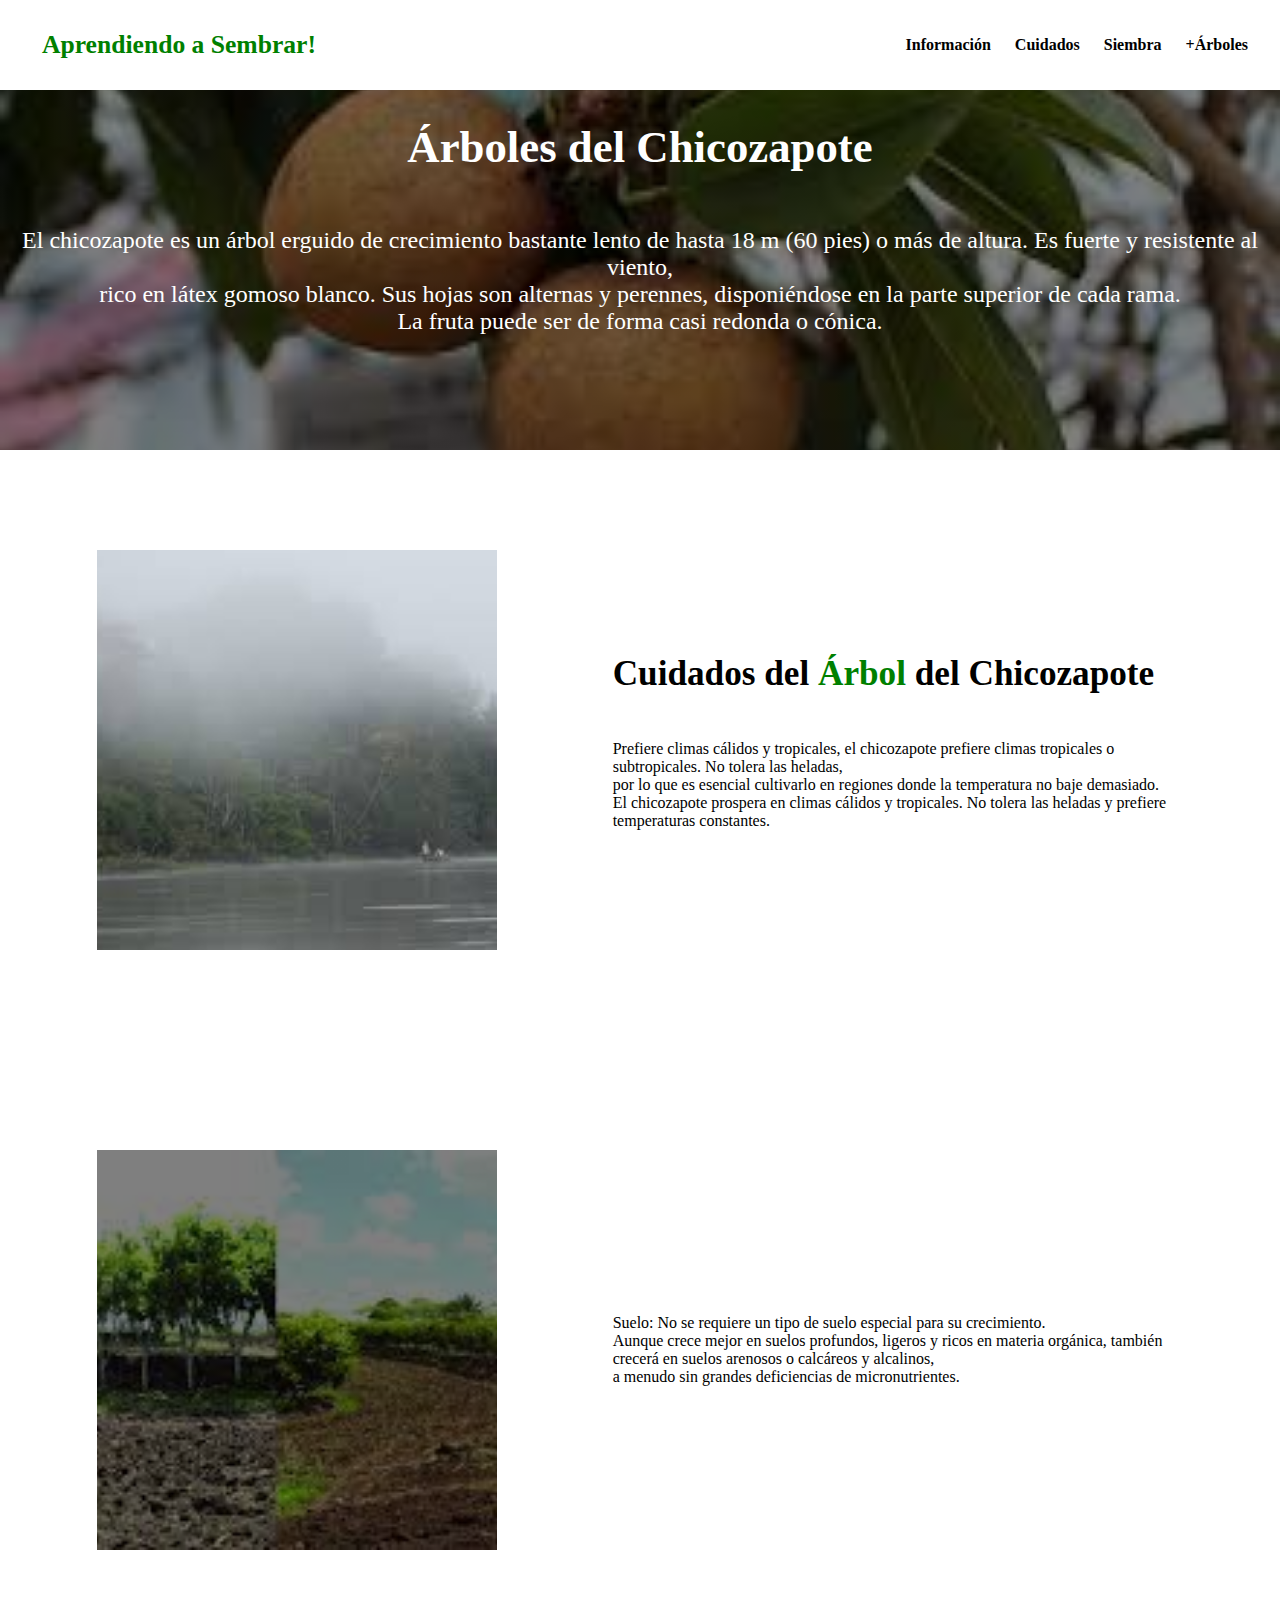
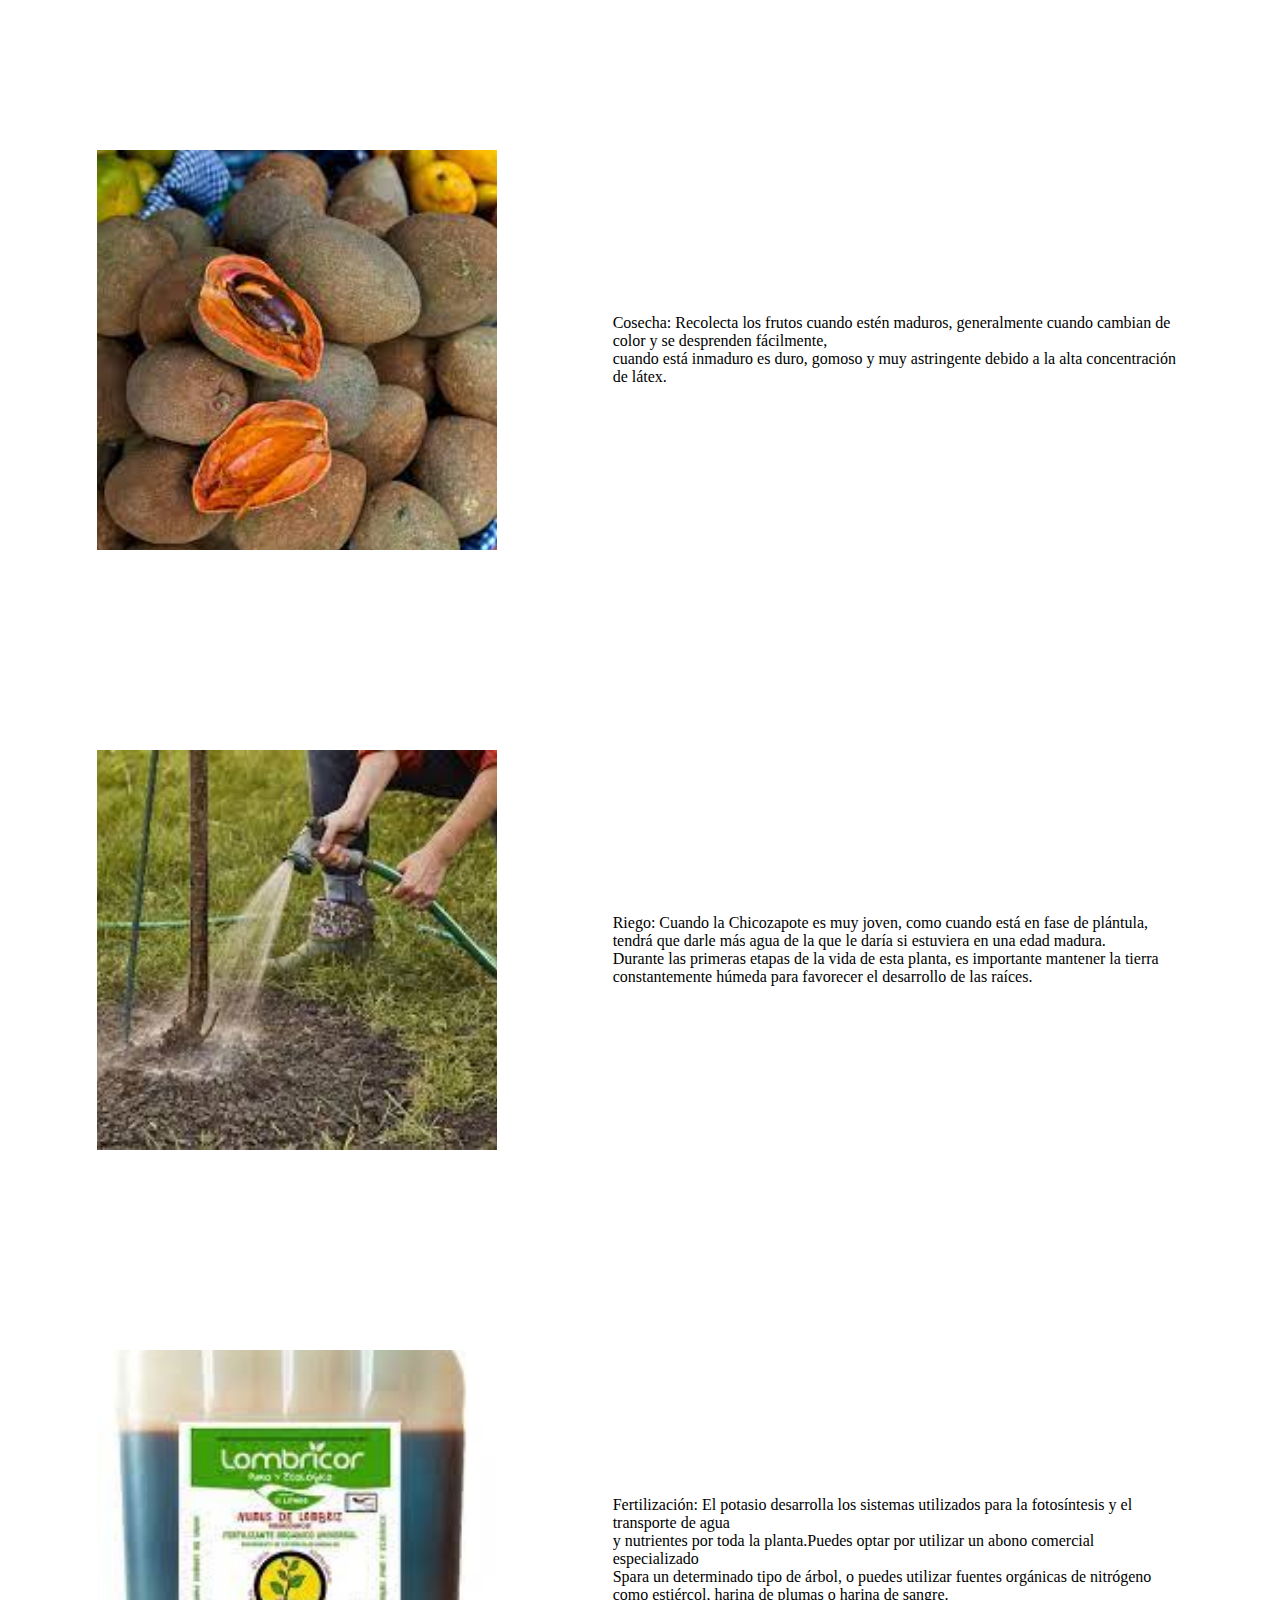
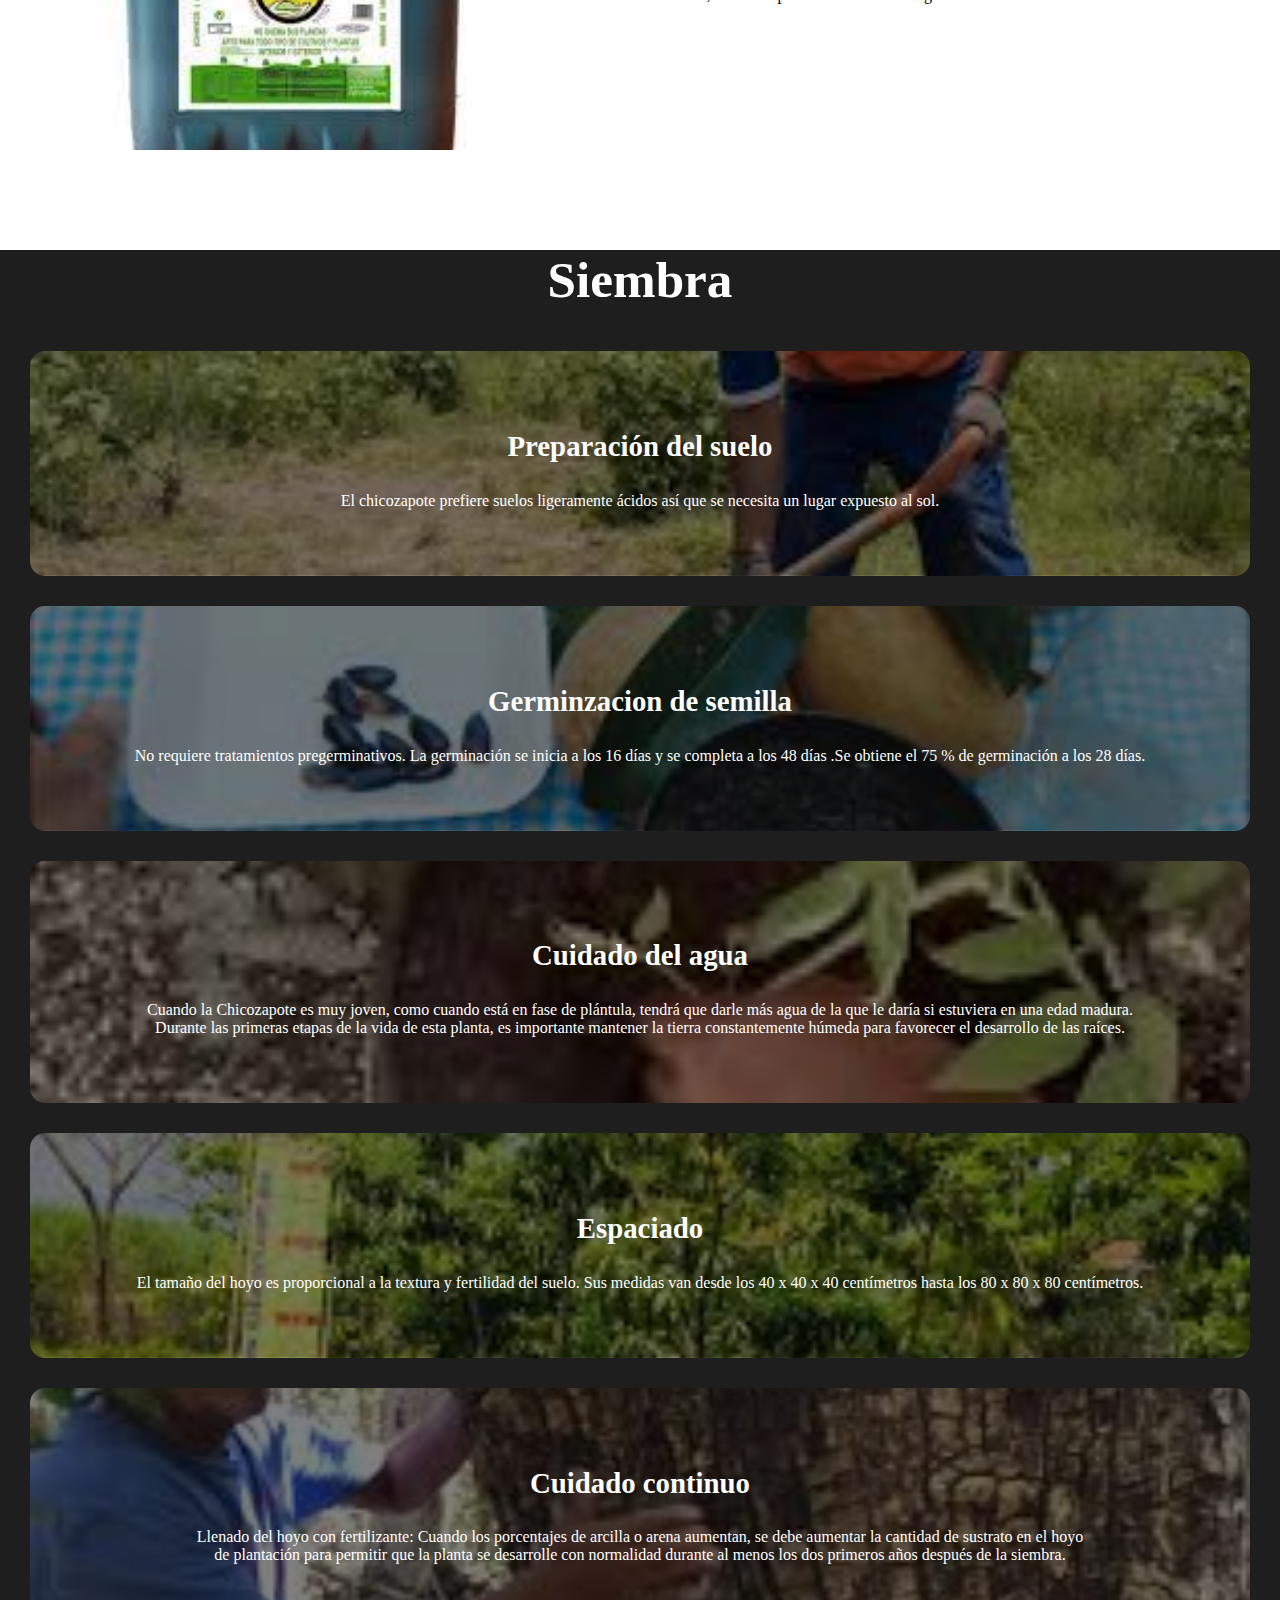
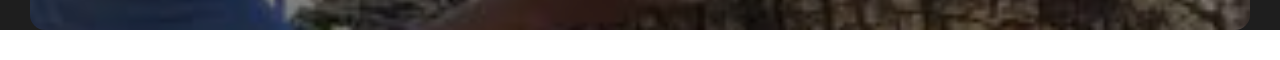
<file: CHICOZAPOTE/Chico.html>
<!DOCTYPE html>
<html lang="en">
<head>
    <meta name="viewport" content="width-device-width, initial-scale=1.0">
    <title>Árbol de Chicozapote</title>
    <link rel="stylesheet" href="Chico.css">
</head>
<body>
    <header>
        <div class="container">
            <a href="http://127.0.0.1:5500/index.html">
                <p class="logo">Aprendiendo a Sembrar!</p>
         </a>
            <nav>
                <a href="#Infod">Información</a>
                <a href="#Cuidados13">Cuidados</a>
                <a href="#Plantar3">Siembra</a>
                <a href="http://127.0.0.1:5500/Infoarbol/index.html">+Árboles</a>
            </nav>
        </div>
    </header>

    <section id="Infod">
        <h1 class="informacion-d"><span class="color-c">Árboles</span> del Chicozapote</h1>
        <p class="sig-d">El chicozapote es un árbol erguido de crecimiento bastante lento de hasta 18 m (60 pies) o más de altura. Es fuerte y resistente al viento, <br>rico en látex gomoso blanco. Sus hojas son alternas y perennes, disponiéndose en la parte superior de cada rama. <br>La fruta puede ser de forma casi redonda o cónica. </p>
    </section>

    
    
    <section id="Cuidados13">
        <div class="tipos13">
            <div class="imagen13"></div>
            <div class="text">
                <h2 class="Tipos">Cuidados del <span class="color">Árbol</span> del Chicozapote</h2>
                    <p class="clima"> Prefiere climas cálidos y tropicales, el chicozapote prefiere climas tropicales o subtropicales. No tolera las heladas, <br>por lo que es esencial cultivarlo en regiones donde la temperatura no baje demasiado. <br>El chicozapote prospera en climas cálidos y tropicales. No tolera las heladas y prefiere temperaturas constantes.</p>
            </div>
        </div>
    </section>

    <section id="Cuidados14">
        <div class="tipos14">
            <div class="imagen14"></div>
            <div class="text">
                    <p class="significado">Suelo: No se requiere un tipo de suelo especial para su crecimiento. <br>Aunque crece mejor en suelos profundos, ligeros y ricos en materia orgánica, también crecerá en suelos arenosos o calcáreos y alcalinos, <br>a menudo sin grandes deficiencias de micronutrientes. </p>
        </div>
    </section>

    <section id="Cuidados15">
        <div class="tipos15">
            <div class="imagen15"></div>
            <div class="text">
                    <p class="significado">Cosecha: Recolecta los frutos cuando estén maduros, generalmente cuando cambian de color y se desprenden fácilmente,<br>cuando está inmaduro es duro, gomoso y muy astringente debido a la alta concentración de látex.</p>
        </div>
    </section>

    <section id="Cuidados16">
        <div class="tipos16">
            <div class="imagen16"></div>
            <div class="text">
                    <p class="significado">Riego: Cuando la Chicozapote es muy joven, como cuando está en fase de plántula, tendrá que darle más agua de la que le daría si estuviera en una edad madura. <br>Durante las primeras etapas de la vida de esta planta, es importante mantener la tierra constantemente húmeda para favorecer el desarrollo de las raíces.</p>
        </div>
    </section>


    <section id="Cuidados17">
        <div class="tipos17">
            <div class="imagen17"></div>
            <div class="text">
                    <p class="significado">Fertilización: El potasio desarrolla los sistemas utilizados para la fotosíntesis y el transporte de agua <br>y nutrientes por toda la planta.Puedes optar por utilizar un abono comercial especializado <br>Spara un determinado tipo de árbol, o puedes utilizar fuentes orgánicas de nitrógeno como estiércol, harina de plumas o harina de sangre.</p>
            </div>                        
        </div>
    </section>

    <section id="Plantar3">
        <div class="container3">
            <h2>Siembra</h2>
            <div class="programas3">
                <div class="carta">
                    <h3>Preparación del suelo</h3>
                    <p>El chicozapote prefiere suelos ligeramente ácidos así que se necesita un lugar expuesto al sol.</p>
                </div>

                <div class="carta">
                    <h3>Germinzacion de semilla</h3>
                    <p>No requiere tratamientos pregerminativos. La germinación se inicia a los 16 días y se completa a los 48 días .Se obtiene el 75 % de germinación a los 28 días.</p>
                    
                </div>

                <div class="carta">
                    <h3>Cuidado del agua</h3>
                    <p>Cuando la Chicozapote es muy joven, como cuando está en fase de plántula, tendrá que darle más agua de la que le daría si estuviera en una edad madura. <br>
                        Durante las primeras etapas de la vida de esta planta, es importante mantener la tierra constantemente húmeda para favorecer el desarrollo de las raíces.</p>
                    
                </div>

                <div class="carta">
                    <h3>Espaciado</h3>
                    <p>El tamaño del hoyo es proporcional a la textura y fertilidad del suelo. Sus medidas van desde los 40 x 40 x 40 centímetros hasta los 80 x 80 x 80 centímetros.</p>
                    
                </div> 
                <div class="carta">
                    <h3>Cuidado continuo</h3>
                    <p>Llenado del hoyo con fertilizante: Cuando los porcentajes de arcilla o arena aumentan, se debe aumentar la cantidad de sustrato en el hoyo <br>de plantación para permitir que la planta se desarrolle con normalidad durante al menos los dos primeros años después de la siembra.</p>
                </div>
            </div>
        </div>
    </section>


</body>
</html>
</file>
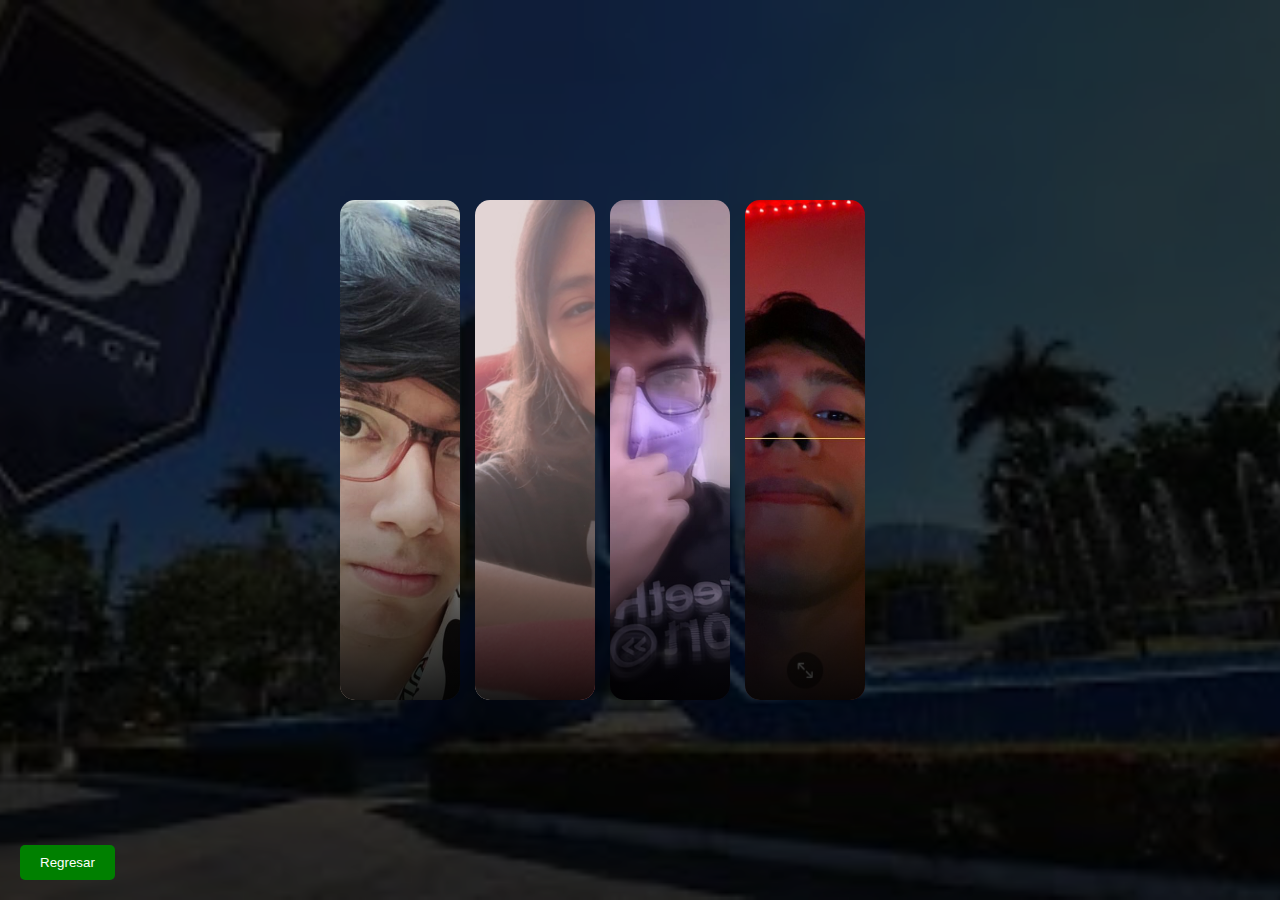
<file: EQUIPO/EQUIPO.html>
<!DOCTYPE html>
<html lang="es">
<head>
    <meta charset="UTF-8">
    <meta name="viewport" content="width=device-width, initial-scale=1.0">
    <title>Equipo 6J</title>
    <link rel="stylesheet" href="Equipo.css">
</head>
<body>
    <main>
        <div class="card">
            <img src="eduardo.jpg" class="image">
            <div class="layer">
                <div class="info">
                    <h1>Eduardo Velázquez Pérez</h1>
                    
                </div>
            </div>
        </div>

        <div class="card">
            <img src="M.jpg" class="image">
            <div class="layer">
                <div class="info">
                    <h1>Marcela Jiménez Méndez</h1>
                    
                </div>
            </div>
        </div>

        <div class="card">
            <img src="MIRANDAGUAPO.jpg" class="image">
            <div class="layer">
                <div class="info">
                    <h1>José Elías Guzmán Miranda</h1>
                    
                </div>
            </div>
        </div>
        <div class="card">
            <img src="rodas.jpg" class="image">
            <div class="layer">
                <div class="info">
                    <h1>Rodaz Calderón Daniel</h1>
                    
                </div>
            </div>
        </div>
    </main>

    <a href="/index.html">
        <button>Regresar</button>
    </a>

</body>
</html>
</file>
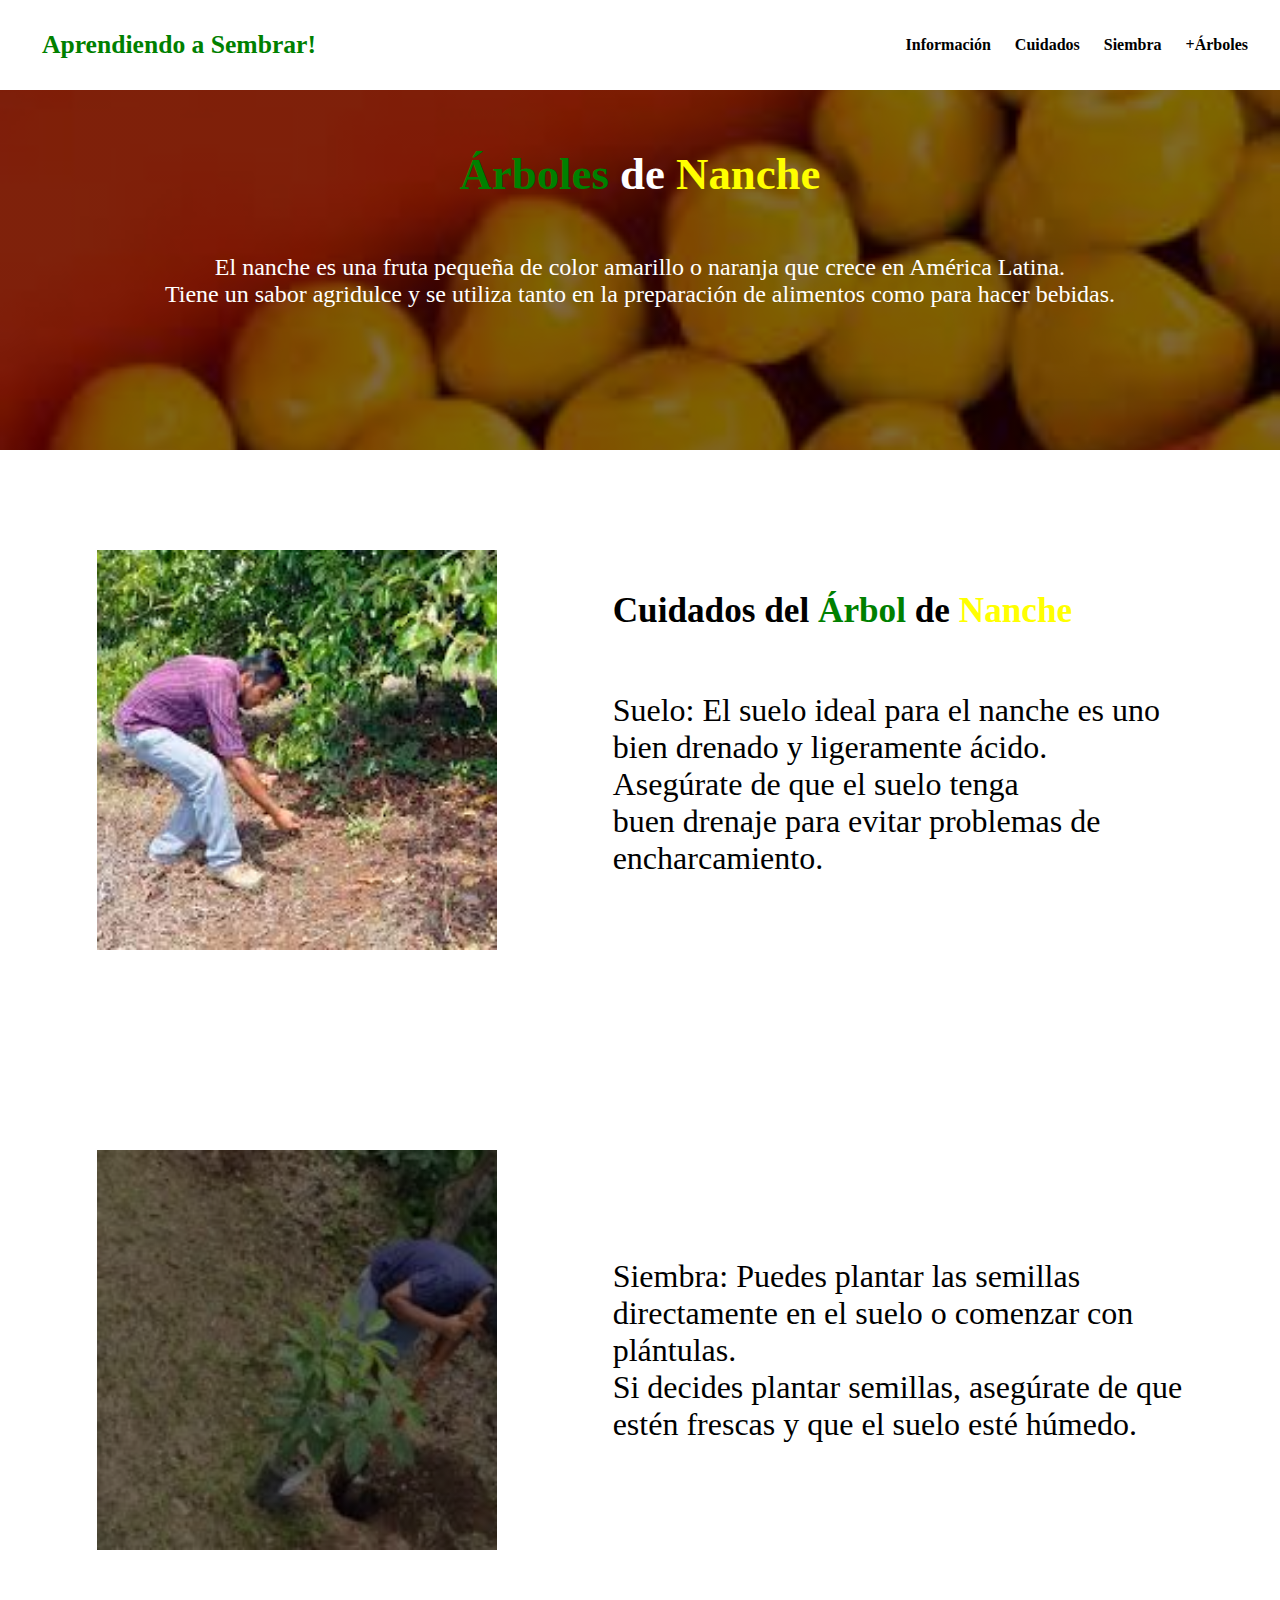
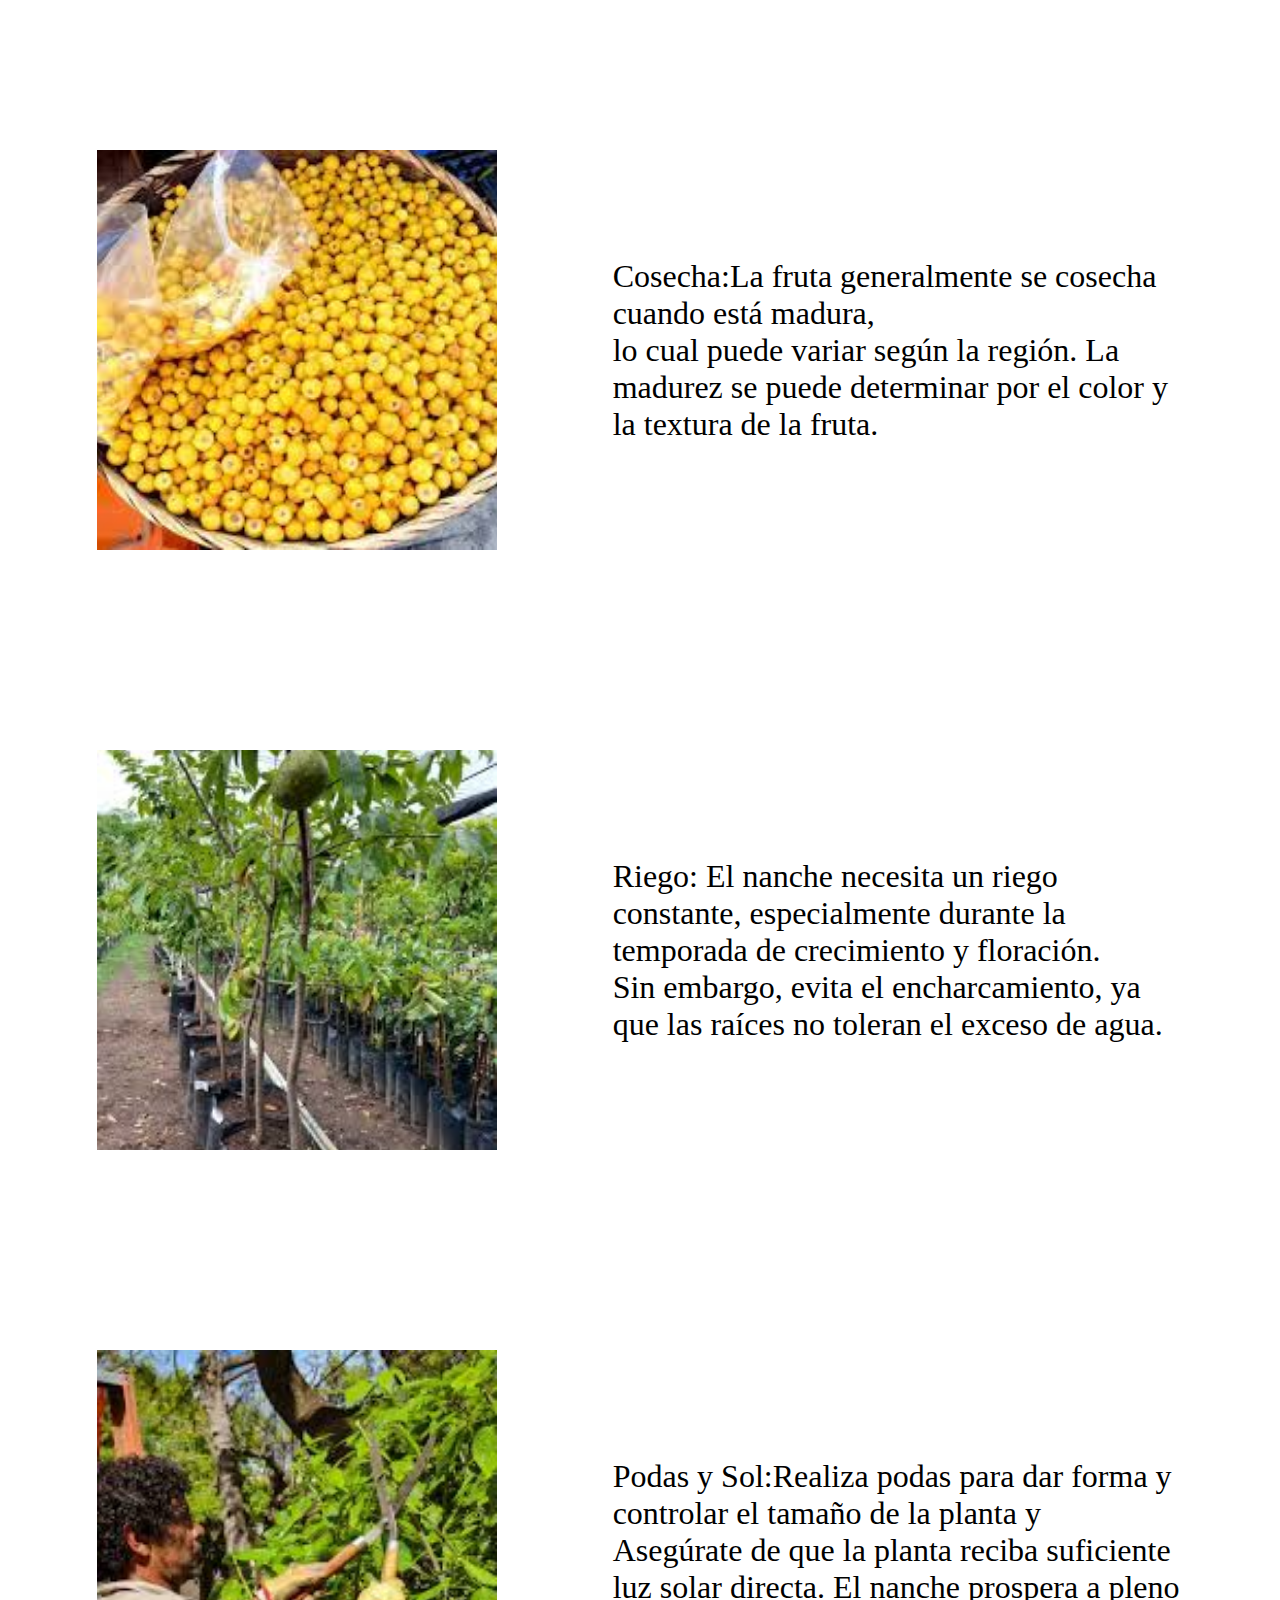
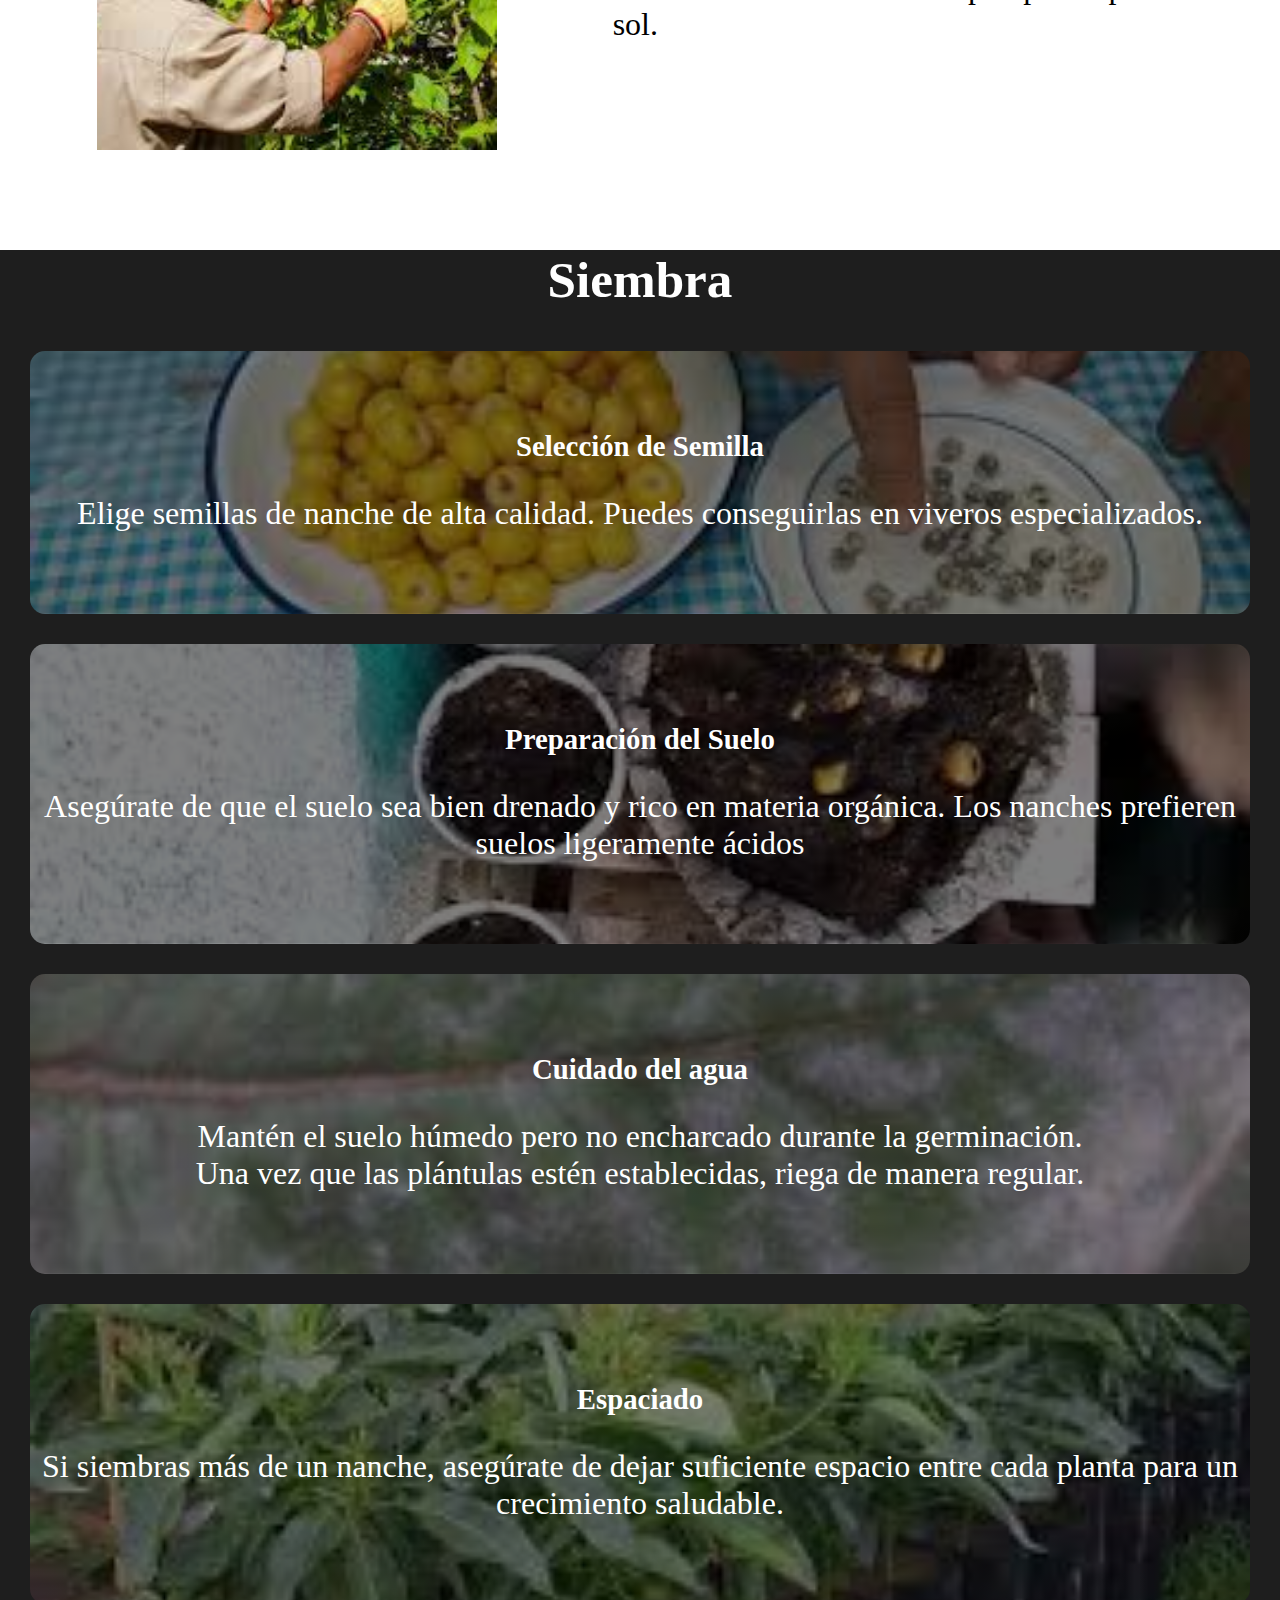
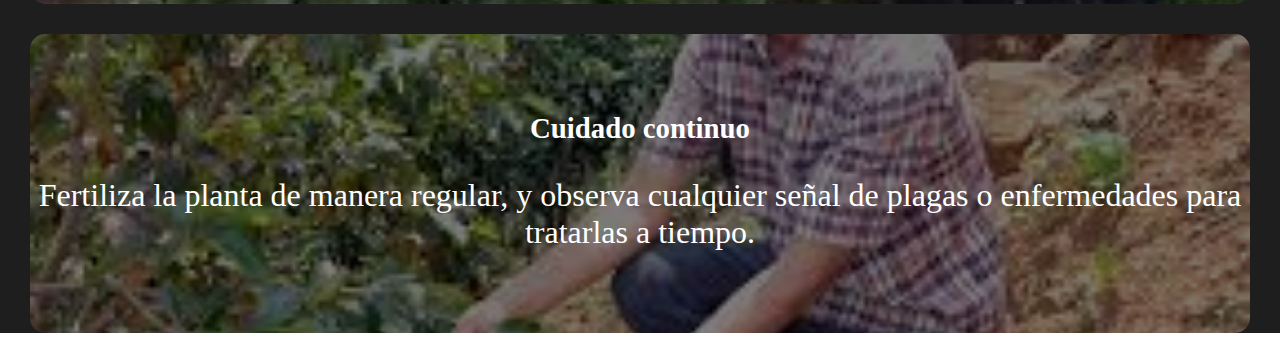
<file: NANCHE/NANCHE.html>
<!DOCTYPE html>
<html lang="en">
<head>
    <meta name="viewport" content="width-device-width, initial-scale=1.0">
    <title>Árbol de Nanche</title>
    <link rel="stylesheet" href="Nanche.css">
</head>
<body>
    <header>
        <div class="container">
            <a href="http://127.0.0.1:5500/index.html">
                <p class="logo">Aprendiendo a Sembrar!</p>
         </a>
            <nav>
                <a href="#Infoc">Información</a>
                <a href="#Cuidados25">Cuidados</a>
                <a href="#Plantar4">Siembra</a>
                <a href="http://127.0.0.1:5500/Infoarbol/index.html">+Árboles</a>
            </nav>
        </div>
    </header>

    <section id="Infoc">
        <h1 class="informacion-f"><span class="color-f">Árboles</span> de <span class="colos">Nanche</span></h1>
        <p class="sig-f">El nanche es una fruta pequeña de color amarillo o naranja que crece en América Latina. <br>Tiene un sabor agridulce y se utiliza tanto en la preparación de alimentos como para hacer bebidas. </p>
    </section>

    
    
    <section id="Cuidados25">
        <div class="tipos25">
            <div class="imagen25"></div>
            <div class="text">
                <h2 class="Tipos">Cuidados del <span class="color">Árbol</span> de <span class="colos">Nanche</span></h2>
                    <p class="clima"> Suelo:  El suelo ideal para el nanche es uno bien drenado y ligeramente ácido. Asegúrate de que el suelo tenga <br>buen drenaje para evitar problemas de encharcamiento.</p>
            </div>
        </div>
    </section>

    <section id="Cuidados26">
        <div class="tipos26">
            <div class="imagen26"></div>
            <div class="text">
                    <p class="significado">Siembra: Puedes plantar las semillas directamente en el suelo o comenzar con plántulas. <br>Si decides plantar semillas, asegúrate de que estén frescas y que el suelo esté húmedo. </p>
        </div>
    </section>

    <section id="Cuidados27">
        <div class="tipos27">
            <div class="imagen27"></div>
            <div class="text">
                    <p class="significado">Cosecha:La fruta generalmente se cosecha cuando está madura, <br>lo cual puede variar según la región. La madurez se puede determinar por el color y la textura de la fruta. </p>
        </div>
    </section>

    <section id="Cuidados28">
        <div class="tipos28">
            <div class="imagen28"></div>
            <div class="text">
                    <p class="significado">Riego: El nanche necesita un riego constante, especialmente durante la temporada de crecimiento y floración. <br>Sin embargo, evita el encharcamiento, ya que las raíces no toleran el exceso de agua.</p>
        </div>
    </section>

    <section id="Cuidados29">
        <div class="tipos29">
            <div class="imagen29"></div>
            <div class="text">
                    <p class="significado">Podas y Sol:Realiza podas para dar forma y controlar el tamaño de la planta y <br>Asegúrate de que la planta reciba suficiente luz solar directa. El nanche prospera a pleno sol.
                    </p>
        </div>
    </section>

    <section id="Plantar6">
        <div class="container6">
            <h2>Siembra</h2>
            <div class="programas6">
                <div class="carta">
                    <h3>Selección de Semilla</h3>
                    <p>Elige semillas de nanche de alta calidad. Puedes conseguirlas en viveros especializados.</p>
                </div>

                <div class="carta">
                    <h3>Preparación del Suelo</h3>
                    <p>Asegúrate de que el suelo sea bien drenado y rico en materia orgánica. Los nanches prefieren suelos ligeramente ácidos</p>
                    
                </div>

                <div class="carta">
                    <h3>Cuidado del agua</h3>
                    <p>Mantén el suelo húmedo pero no encharcado durante la germinación. <br>Una vez que las plántulas estén establecidas, riega de manera regular.<br>
                       
                       </p>
                    
                </div>

                <div class="carta">
                    <h3>Espaciado</h3>
                    <p>Si siembras más de un nanche, asegúrate de dejar suficiente espacio entre cada planta para un crecimiento saludable.</p>
                    
                </div> 
                <div class="carta">
                    <h3>Cuidado continuo</h3>
                    <p>Fertiliza la planta de manera regular, y observa cualquier señal de plagas o enfermedades para tratarlas a tiempo.
                    </p>
                </div>
            </div>
        </div>
    </section>


</body>
</html>
</file>
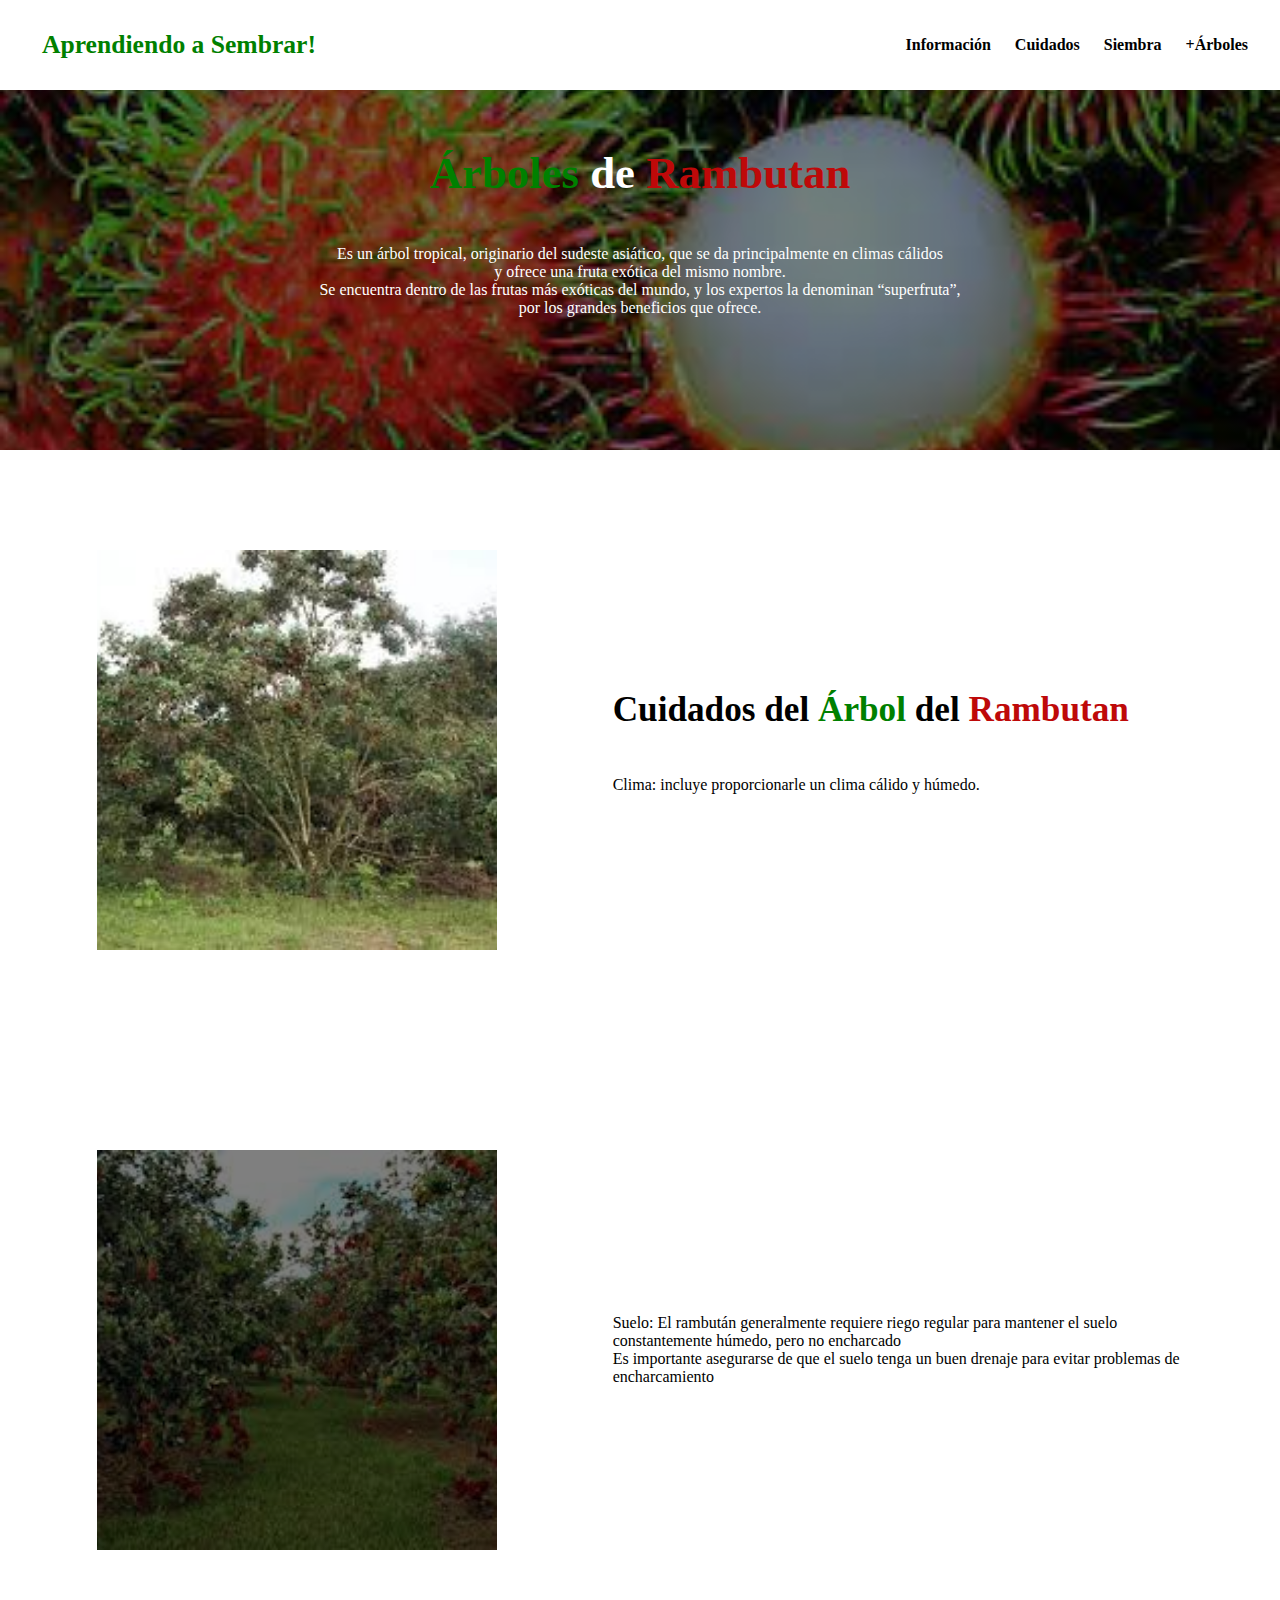
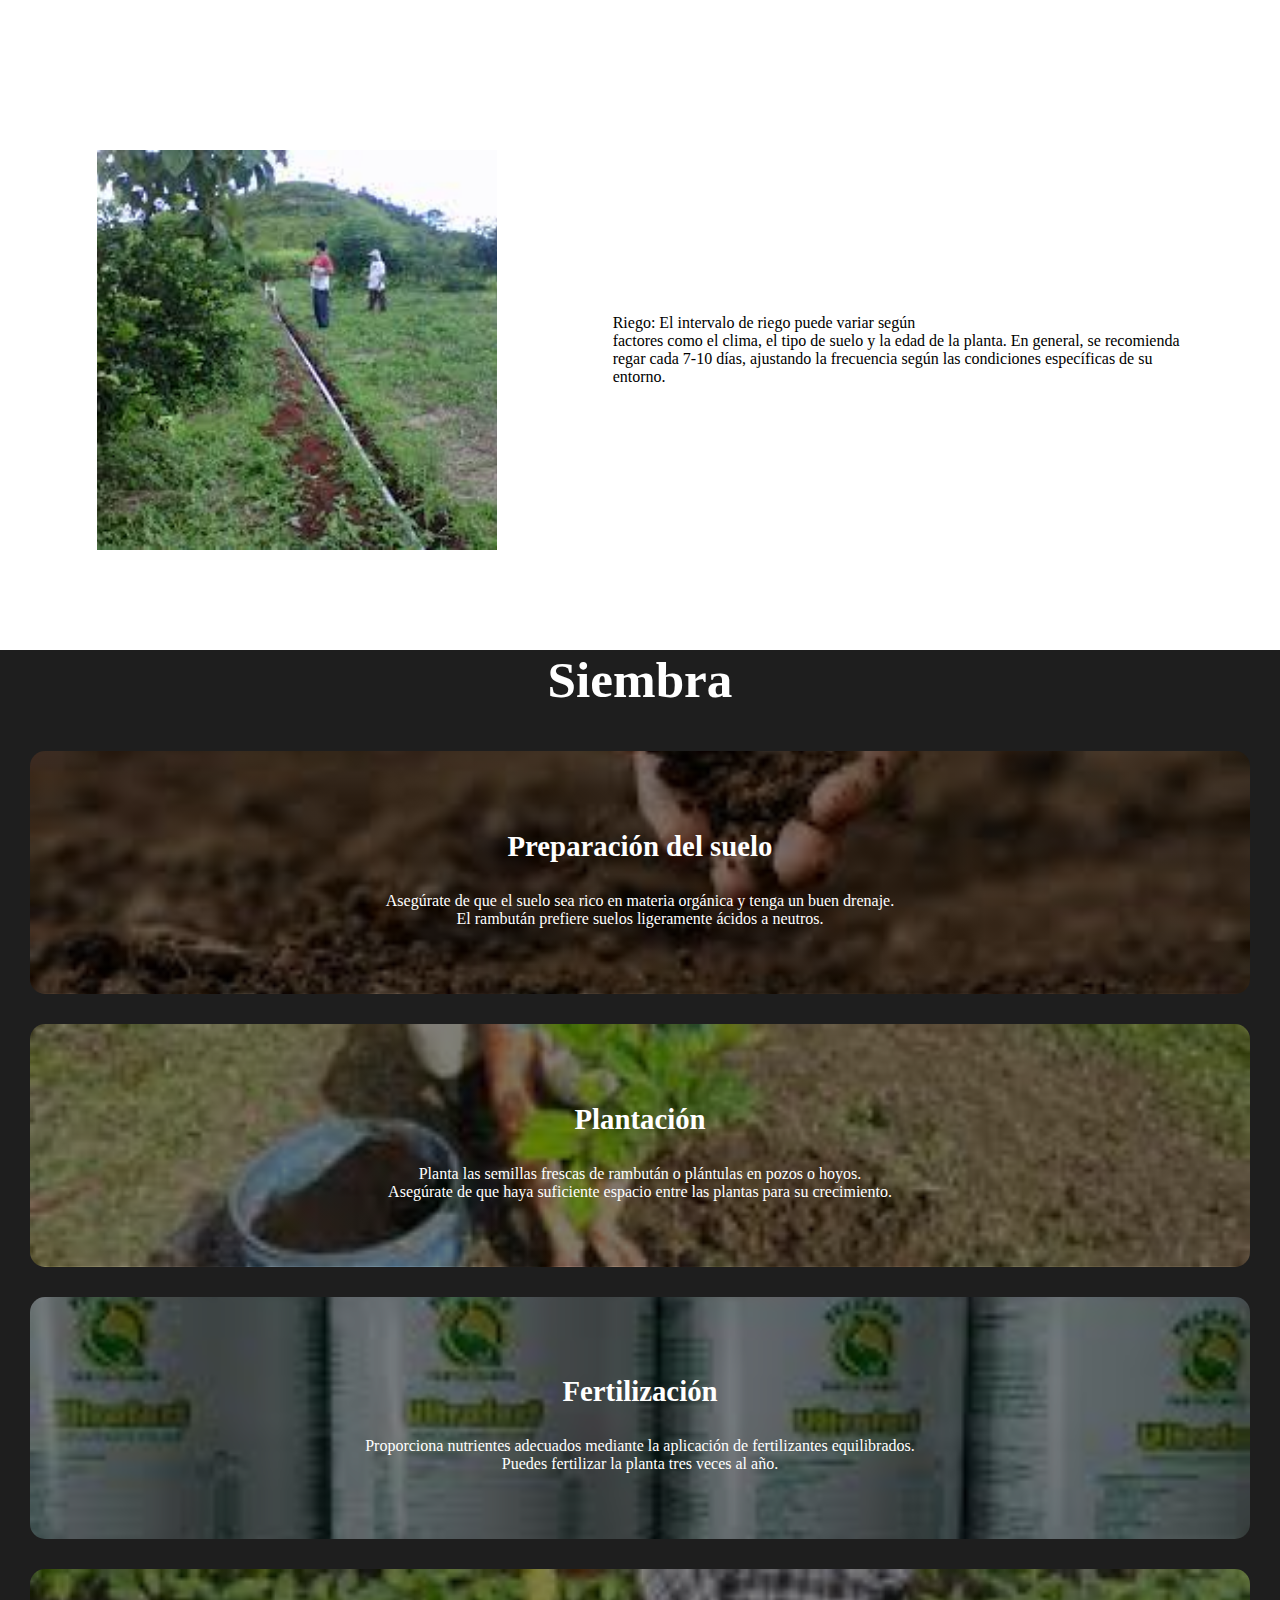
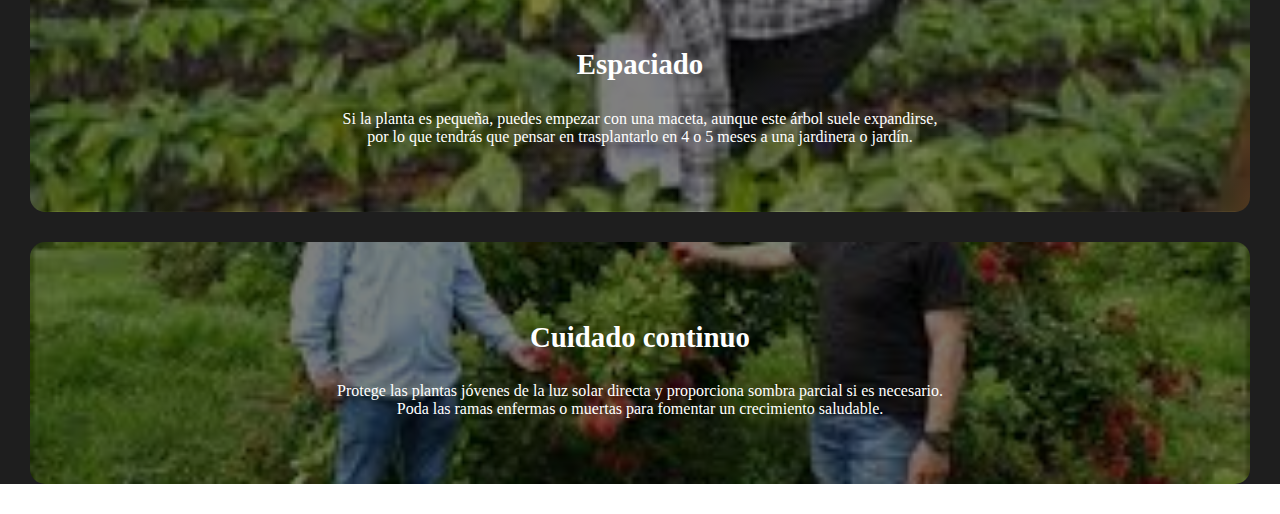
<file: RAMBUTAN/Rambu.html>
<!DOCTYPE html>
<html lang="en">
<head>
    <meta name="viewport" content="width-device-width, initial-scale=1.0">
    <title>Árbol de Rambutan</title>
    <link rel="stylesheet" href="Rambut.css">
</head>
<body>
    <header>
        <div class="container">
            <a href="http://127.0.0.1:5500/index.html">
                <p class="logo">Aprendiendo a Sembrar!</p>
         </a>
            <nav>
                <a href="#Infos">Información</a>
                <a href="#Cuidados22">Cuidados</a>
                <a href="#Plantar5">Siembra</a>
                <a href="http://127.0.0.1:5500/Infoarbol/index.html">+Árboles</a>
            </nav>
        </div>
    </header>

    <section id="Infos">
        <h1 class="informacion-e"><span class="color-e">Árboles</span> de <span class="colos">Rambutan</span></h1>
        <p class="sig-e">Es un árbol tropical, originario del sudeste asiático, que se da principalmente en climas cálidos <br>y ofrece una fruta exótica del mismo nombre.  <br>Se encuentra dentro de las frutas más exóticas del mundo, y los expertos la denominan “superfruta”, <br>por los grandes beneficios que ofrece.</p>
    </section>

    
    
    <section id="Cuidados22">
        <div class="tipos22">
            <div class="imagen22"></div>
            <div class="text">
                <h2 class="Tipos">Cuidados del <span class="color">Árbol</span> del <span class="colos">Rambutan</span></h2>
                    <p class="clima"> Clima: incluye proporcionarle un clima cálido y húmedo. </p>
            </div>
        </div>
    </section>

    <section id="Cuidados23">
        <div class="tipos23">
            <div class="imagen23"></div>
            <div class="text">
                    <p class="significado">Suelo: El rambután generalmente requiere riego regular para mantener el suelo constantemente húmedo, pero no encharcado <br>Es importante asegurarse de que el suelo tenga un buen drenaje para evitar problemas de encharcamiento</p>
        </div>
    </section>

    <section id="Cuidados24">
        <div class="tipos24">
            <div class="imagen24"></div>
            <div class="text">
                    <p class="significado">Riego: El intervalo de riego puede variar según <br>factores como el clima, el tipo de suelo y la edad de la planta. 
                        En general, se recomienda regar cada 7-10 días, ajustando la frecuencia según las condiciones específicas de su entorno.
                        </p>
        </div>
    </section>

    <section id="Plantar5">
        <div class="container5">
            <h2>Siembra</h2>
            <div class="programas5">
                <div class="carta">
                    <h3>Preparación del suelo</h3>
                    <p>Asegúrate de que el suelo sea rico en materia orgánica y tenga un buen drenaje. <br>El rambután prefiere suelos ligeramente ácidos a neutros.</p>
                </div>

                <div class="carta">
                    <h3>Plantación</h3>
                    <p>Planta las semillas frescas de rambután o plántulas en pozos o hoyos. <br>Asegúrate de que haya suficiente espacio entre las plantas para su crecimiento.</p>
                    
                </div>

                <div class="carta">
                    <h3>Fertilización</h3>
                    <p>Proporciona nutrientes adecuados mediante la aplicación de fertilizantes equilibrados.<br> Puedes fertilizar la planta tres veces al año.</p>
                    
                </div>

                <div class="carta">
                    <h3>Espaciado</h3>
                    <p>Si la planta es pequeña, puedes empezar con una maceta, aunque este árbol suele expandirse,<br> por lo que tendrás que pensar en trasplantarlo en 4 o 5 meses a una jardinera o jardín.</p>
                    
                </div> 
                <div class="carta">
                    <h3>Cuidado continuo</h3>
                    <p>Protege las plantas jóvenes de la luz solar directa y proporciona sombra parcial si es necesario. <br>Poda las ramas enfermas o muertas para fomentar un crecimiento saludable.</p>
                </div>
            </div>
        </div>
    </section>


</body>
</html>
</file>
<file: style.css>
body{
    font-family: Arial, Helvetica, sans-serif;
    margin: 0;
}
html{
    scroll-behavior: smooth;
}

*{
    box-sizing: border-box;
}


h1{font-size: 3.1em;}
h2{font-size: 2.7em;}
h3{font-size: 2em;}
p{font-size: 1.25em;}
ul{list-style: none;}
li{ font-size: 1.25em;}

button{
    font-size: 1.25em;
    font-weight: bold;
    padding: 10px 20px;
    border-radius: 10px;
    border: 1px solid rgba(0,0,0,0.5);
    box-shadow: 2px 2px 10px rgba(0,0,0,0.5);
    color: white;
    background-color: blueviolet;
}

button:hover{
    background-color: rgb(101, 33, 165);
}

.container{
    max-width: 1400px;
    margin: auto;
}

.color-acento{ color: rgb(22, 119, 22);}

header{
    background-color: rgb(245,245,245);
}

header .logo{
    margin: 0;
    padding: 25px 30px;
    font-weight: bold;
    color: blueviolet;
    font-size: 1.6em;
}

header .container{
    display: flex;
    flex-direction: column;
    align-items: center;
}

header nav{
    display: flex;
    flex-direction: column;
    text-align: center;
    padding-bottom: 25px;
}

header a{
    padding: 5px 12px;
    text-decoration: none;
    font-weight: bold;
    color: black;
}

header a:hover{
    color: blueviolet;
}

#Info{
    display: flex;
    align-items: center;
    justify-content: center;
    text-align: center;
    flex-direction: column;
    height: 90vh;
    background-image: linear-gradient(
        0deg, rgba(0,0,0,0.5),rgba(0,0,0,0.5)) ,
        url("BOSQUE.jpg");
    background-repeat: no-repeat;
    background-size: cover;
    background-position: center center;
}

#Info h1{
    color: white;
}

#Arboles .container{
    text-align: center;
    padding: 200px 12px;
}

#fuentes{
    background-color: rgba(30,30,30);
    color: white;
}

#fuentes p{
    display: none;
}

#fuentes h2{
    margin-top: 0;
    font-size: 3.5em;
}
#fuentes .container{
    padding: 150px 12px;
}

#fuentes .carta{
    background-size: cover;
    background-position: center center;
    padding: 50px;
    margin: 30px;
    border-radius: 15px;
}
.carta:first-child{
    background-image: linear-gradient(0deg, rgba(0,0,0,0.5),rgba(0,0,0,0.5)) ,url("INEGI.jpg");
    
}

.carta:nth-child(2){
    background-image: linear-gradient(0deg, rgba(0,0,0,0.5),rgba(0,0,0,0.5)) ,url("ARBOL.jpg");
    
}

#carateristicas .container{
    text-align: center;
    padding: 100px 12px;
}

#caracteristicas li{
    margin: 16px 0px;
    font-weight: bold;
}

#Buenainfo{
    display: flex;
    align-items: center;
    justify-content: center;
    text-align: center;
    flex-direction: column;
    background-color: rgb(30,30,30);
    color: white;
    height: 20wh;
    background-image: linear-gradient(0deg, rgba(0,0,0,0.5),rgba(0,0,0,0.5)) ,url("PLANTAR.jpg");
    background-repeat: no-repeat;
    background-size: cover;
    background-position: center center;
}

#Buenainfo h2{
    font-size: 9vw;
}

#Buenainfo button{
    font-size: 1.5em;
}

footer{
    background-color: rgb(230,230,230);
}

footer p{
    margin: 0;
    color: rgb(100, 100, 100);
    padding: 12px;
}

footer .container{
    height: 150px;
    display: flex;
    justify-content: center;
    align-items: flex-end;
}

@media(min-width: 720px){

    header{
        position: fixed;
        width: 100%;
    }

    header .container{
        flex-direction: row;
        justify-content: space-between;
    }

    header nav{
        flex-direction: row;
        padding-bottom: 0;
        padding-right: 20px;
    }

    #Info h1{
        font-size: 5em;
    }

    #Arboles .container{
        display: flex;
        justify-content: space-evenly;
    }

    #Arboles .texto{
        width: 50%;
        max-width: 600px;
        text-align: initial;
        padding-left: 30px;
        display: flex;
        flex-direction: column;
        justify-content: center;
    }

    #Arboles h2{
        margin-top: 0px;
    }

    #Arboles .img-container{
        background-image: linear-gradient(0deg, rgba(0,0,0,0.5),rgba(0,0,0,0.5)) ,url("Frutal.jpg");
        background-size: cover;
        background-position: center center;
        height: 500px;
        width: 500px;
    }

    #fuentes .programas{
        display: flex;
        justify-content: center;
    }

    #fuentes p{
        display: block;
        margin-bottom: 30px;
    }
    #fuentes h3{
        margin-top: 0;
    }
    #fuentes .carta{
        padding: 50px;
    }

    #carateristicas{
        background-image: url("CUIDAR.jpg");
        background-repeat: no-repeat;
        background-size: 400px;
        background-position: calc(100vw - 500px) 30px;
    }

    #carateristicas .container{
        text-align: initial;
    }

    #carateristicas ul{
        margin-left: 100px;
    }

    #Buenainfo h2{
        font-size: 4em;
    }
    #Buenainfo button{
        font-size: 1.8em;
    }
    footer .container{
        justify-content: flex-end;
    }
}
@media (min-width: 1200px){
    #caracteristicas{
        background-position-x: calc(100vw - 800px);
    }
}
</file>
<file: Infoarbol/style.css>
html{
    scroll-behavior: smooth;
}
*{
    box-sizing: border-box;
}

body{
    font-family: 'Times New Roman', Times, serif;
    margin: 0;
}


h1{ font-size: 2.8em;}
h2{ font-size: 2.2em;}
h3{ font-size: 1.8em;}
p{ font-size: 1.8;}

button{
    font-size:  1.2em;
    font-weight: bold;
    padding: 10px 20px;
    border-radius: 10px;
    border: 2px solid black;
    box-shadow: 2px 2px 10px black;
    color: white;
    background-color: green;
}

button:hover{
    background-color: rgba(0, 128, 0, 0.507);
}

.container{
    max-width: 1400px;
    margin: auto;
}

header{
    background-color: rgb(255,255,255);
}
header .logo{
    margin: 0;
    padding: 25px 30px;
    font-weight: bold;
    color: green;
    font-size: 1.6em;
}
header .container{
    display: flex;
    flex-direction: column;
    align-items: center;
}
header nav{
    display: flex;
    flex-direction: column;
    text-align: center;
    padding-bottom: 25px;
}
header a{
    padding: 5px 12px;
    text-decoration: none;
    font-weight: bold;
    color: black;
}
header a:hover{
    color: green;
}

#Chiapas{
    display: flex;
    align-items: center;
    justify-content: center;
    text-align: center;
    flex-direction: column;
    height: 50vh;
    background-image:linear-gradient(0deg, rgba(0,0,0,0.5),rgba(0,0,0,0.5)), url("Huerto.jpg");
    background-repeat: no-repeat;
    background-size: cover;
    background-position: center center;
}
#Chiapas .informacion-a{
    color: white;
}

#Chiapas .sig-a{
    
    color: white;
}


.color{ color: green;}
#Tipos .tipos{
    text-align: center;
    padding: 200px 12px;
}

#Arboles{
    background-color: rgba(30,30,30);
    color: white;
    text-align: center;
}
#Arboles .container{
    padding: 120px 0px;
}
#Arboles h2{
    margin-top: 0;
    font-size: 3.2em;
}
#Arboles p{
    display: none;
}

#Arboles .carta{
    background-position: center center;
    background-size: cover;
    padding: 50px 0px;
    margin: 30px;
    border-radius: 15px;
}
.carta:first-child{
    background-image: linear-gradient(0deg, rgba(0,0,0,0.5),rgba(0,0,0,0.5)) ,url("LIMON.jpg");
}
.carta:nth-child(2){
    background-image: linear-gradient(0deg, rgba(0,0,0,0.5),rgba(0,0,0,0.5)) ,url("MANGO.jpg");
}
.carta:nth-child(3){
    background-image: linear-gradient(0deg, rgba(0,0,0,0.5),rgba(0,0,0,0.5)) ,url("Chicozapote.jpg");
}
.carta:nth-child(4){
    background-image: linear-gradient(0deg, rgba(0,0,0,0.5),rgba(0,0,0,0.5)) ,url("CACAO.jpg");
}
.carta:nth-child(5){
    background-image: linear-gradient(0deg, rgba(0,0,0,0.5),rgba(0,0,0,0.5)) ,url("Rambutan.jpg");
}
.carta:nth-child(6){
    background-image: linear-gradient(0deg, rgba(0,0,0,0.5),rgba(0,0,0,0.5)) ,url("NANCHE.jpg");
}

@media(min-width: 720px){
    header{
        position: fixed;
        width: 100%;
    }
    header .container{
        flex-direction: row;
        justify-content: space-between;
    }
    header nav{
        flex-direction: row;
        padding-bottom: 0;
        padding-right: 20px;
    }

    #Tipos .tipos{
        display: flex;
        justify-content: space-evenly;
    }
    #Tipos .text{
        width: 50%;
        max-width: 600px;
        padding-left: 30px;
        text-align: initial;
        display: flex;
        justify-content: center;
        flex-direction: column;
    }
    #Tipos h2{
        margin-top: 0;
    }
    #Tipos .imagen{
        background-image: linear-gradient(0deg, rgba(0,0,0,0.5),rgba(0,0,0,0.5)),url("MAIZ.jpg");
        background-size: cover;
        background-position: center center;
        height: 400px;
        width: 400px;
    }

    #Arboles .programas{
        display: flex;
        justify-content: center;
    }
    #Arboles h3{
        margin-top: 0;
        margin-bottom: 30px;
    }
    #Arboles .carta{
        padding: 50px;
    }
    footer .container{
        justify-content: flex-end;
    }
}
</file>
<file: arboles/limon.css>
html{
    scroll-behavior: smooth;
}
*{
    box-sizing: border-box;
}

body{
    font-family: 'Times New Roman', Times, serif;
    margin: 0;
}


h1{ font-size: 2.8em;}
h2{ font-size: 2.2em;}
h3{ font-size: 1.8em;}
p{ font-size: 1.8;}
header{
    background-color: rgb(255,255,255);
}
.color-a{ color: green;}
.color{ color: green;}
header .logo{
    margin: 0;
    padding: 25px 30px;
    font-weight: bold;
    color: green;
    font-size: 1.6em;
}
header .container{
    display: flex;
    flex-direction: column;
    align-items: center;
}
header nav{
    display: flex;
    flex-direction: column;
    text-align: center;
    padding-bottom: 25px;
}
header a{
    padding: 5px 12px;
    text-decoration: none;
    font-weight: bold;
    color: black;
}
header a:hover{
    color: green;
}
#Infor{
    display: flex;
    align-items: center;
    justify-content: center;
    text-align: center;
    flex-direction: column;
    height: 50vh;
    background-image:linear-gradient(0deg, rgba(0,0,0,0.5),rgba(0,0,0,0.5)), url("LIMONPERSA.jpg");
    background-repeat: no-repeat;
    background-size: cover;
    background-position: center center;
}
#Infor .informacion-b{
    color: white;
}

#Infor .sig-b{
    font-size: 1.5em;
    color: white;
}
#Cuidados1{
    text-align: center;
    padding: 100px 12px;
}
#Cuidados2{
    text-align: center;
    padding: 100px 12px;
}
#Cuidados3{
    text-align: center;
    padding: 100px 12px;
}
#Cuidados4{
    text-align: center;
    padding: 100px 12px;
}
#Cuidados5{
    text-align: center;
    padding: 100px 12px;
}

#Plantar{
    background-color: rgba(30,30,30);
    color: white;
    text-align: center;
}
#Plantar .container1{
    padding: 120px 0px;
}
#Plantar h2{
    margin-top: 0;
    font-size: 3.2em;
}
#Plantar p{
    display: none;
}
#Plantar .carta{
    background-position: center center;
    background-size: cover;
    padding: 50px 0px;
    margin: 30px;
    border-radius: 15px;
}
.carta:first-child{
    background-image: linear-gradient(0deg, rgba(0,0,0,0.5),rgba(0,0,0,0.5)) ,url("SUELO.jpg");
}
.carta:nth-child(2){
    background-image: linear-gradient(0deg, rgba(0,0,0,0.5),rgba(0,0,0,0.5)) ,url("CERCADO.jpg");
}
.carta:nth-child(3){
    background-image: linear-gradient(0deg, rgba(0,0,0,0.5),rgba(0,0,0,0.5)) ,url("TRAZADO.jpg");
}
.carta:nth-child(4){
    background-image: linear-gradient(0deg, rgba(0,0,0,0.5),rgba(0,0,0,0.5)) ,url("AHOYADO.jpg");
}
.carta:nth-child(5){
    background-image: linear-gradient(0deg, rgba(0,0,0,0.5),rgba(0,0,0,0.5)) ,url("FERTILIZANTE.jpg");
}
@media(min-width: 720px){
    header{
        position: fixed;
        width: 100%;
    }
    header .container{
        flex-direction: row;
        justify-content: space-between;
    }
    header nav{
        flex-direction: row;
        padding-bottom: 0;
        padding-right: 20px;
    }

    #Cuidados1 .tipos1{
        display: flex;
        justify-content: space-evenly;
    }
    #Cuidados1 .text{
        width: 50%;
        max-width: 600px;
        padding-left: 30px;
        text-align: initial;
        display: flex;
        justify-content: center;
        flex-direction: column;
    }
    #Cuidados1 h2{
        margin-top: 0;
    }
    #Cuidados1 .imagen1{
        background-image: linear-gradient(0deg, rgba(0,0,0,0.5),rgba(0,0,0,0.5)),url("CLIMA.jpg");
        background-size: cover;
        background-position: center center;
        height: 400px;
        width: 400px;
    }
    #Cuidados2 .tipos2{
        display: flex;
        justify-content: space-evenly;
    }
    #Cuidados2 .text{
        width: 50%;
        max-width: 600px;
        padding-left: 30px;
        text-align: initial;
        display: flex;
        justify-content: center;
        flex-direction: column;
    }
    #Cuidados2 .imagen2{
        background-image: url("SUELO1.jpg");
        background-size: cover;
        background-position: center center;
        height: 400px;
        width: 400px;
    }
    
    #Cuidados3 .tipos3{
        display: flex;
        justify-content: space-evenly;
    }
    #Cuidados3 .text{
        width: 50%;
        max-width: 600px;
        padding-left: 30px;
        text-align: initial;
        display: flex;
        justify-content: center;
        flex-direction: column;
    }
    #Cuidados3 .imagen3{
        background-image: url("Siembra.jpg");
        background-size: cover;
        background-position: center center;
        height: 400px;
        width: 400px;
    }


    #Cuidados4 .tipos4{
        display: flex;
        justify-content: space-evenly;
    }
    #Cuidados4 .text{
        width: 50%;
        max-width: 600px;
        padding-left: 30px;
        text-align: initial;
        display: flex;
        justify-content: center;
        flex-direction: column;
    }
    #Cuidados4 .imagen4{
        background-image: url("RIEGO.jpg");
        background-size: cover;
        background-position: center center;
        height: 400px;
        width: 400px;
    }
    #Cuidados5 .tipos5{
        display: flex;
        justify-content: space-evenly;
    }
    #Cuidados5 .text{
        width: 50%;
        max-width: 600px;
        padding-left: 30px;
        text-align: initial;
        display: flex;
        justify-content: center;
        flex-direction: column;
    }
    #Cuidados5 .imagen5{
        background-image: url("PODA.jpg");
        background-size: cover;
        background-position: center center;
        height: 400px;
        width: 400px;
    }
    #Cuidados6 .tipos6{
        display: flex;
        justify-content: space-evenly;
    }
    #Cuidados6 .text{
        width: 50%;
        max-width: 600px;
        padding-left: 30px;
        text-align: initial;
        display: flex;
        justify-content: center;
        flex-direction: column;
    }
    #Cuidados6 .imagen6{
        background-image: url("FERTILIZANTE1.jpg");
        background-size: cover;
        background-position: center center;
        height: 400px;
        width: 400px;
    }

}
</file>
<file: CACAO/Cacao.css>
html{
    scroll-behavior: smooth;
}
*{
    box-sizing: border-box;
}

body{
    font-family: 'Times New Roman', Times, serif;
    margin: 0;
}


h1{ font-size: 2.8em;}
h2{ font-size: 2.2em;}
h3{ font-size: 1.8em;}
p{ font-size: 1.8;}
header{
    background-color: rgb(255,255,255);
}
.color-e{ color: green;}
.color{ color: green;}
.colos{ color: brown;}
header .logo{
    margin: 0;
    padding: 25px 30px;
    font-weight: bold;
    color: green;
    font-size: 1.6em;
}
header .container{
    display: flex;
    flex-direction: column;
    align-items: center;
}
header nav{
    display: flex;
    flex-direction: column;
    text-align: center;
    padding-bottom: 25px;
}
header a{
    padding: 5px 12px;
    text-decoration: none;
    font-weight: bold;
    color: black;
}
header a:hover{
    color: green;
}
#Infos{
    display: flex;
    align-items: center;
    justify-content: center;
    text-align: center;
    flex-direction: column;
    height: 50vh;
    background-image:linear-gradient(0deg, rgba(0,0,0,0.5),rgba(0,0,0,0.5)), url("CACAOS.jpg");
    background-repeat: no-repeat;
    background-size: cover;
    background-position: center center;
}
#Infos .informacion-e{
    color: white;
}

#Infos .sig-e{
    color: white;
}
#Cuidados18{
    text-align: center;
    padding: 100px 12px;
}
#Cuidados19{
    text-align: center;
    padding: 100px 12px;
}
#Cuidados20{
    text-align: center;
    padding: 100px 12px;
}
#Cuidados21{
    text-align: center;
    padding: 100px 12px;
}


#Plantar4{
    background-color: rgba(30,30,30);
    color: white;
    text-align: center;
}
#Plantar4 .container1{
    padding: 120px 0px;
}
#Plantar4 h2{
    margin-top: 0;
    font-size: 3.2em;
}

#Plantar4 .carta{
    background-position: center center;
    background-size: cover;
    padding: 50px 0px;
    margin: 30px;
    border-radius: 15px;
}
.carta:first-child{
    background-image: linear-gradient(0deg, rgba(0,0,0,0.5),rgba(0,0,0,0.5)) ,url("SUELOCACAO.jpg");
}
.carta:nth-child(2){
    background-image: linear-gradient(0deg, rgba(0,0,0,0.5),rgba(0,0,0,0.5)) ,url("GERMINAZIONA.jpg");
}
.carta:nth-child(3){
    background-image: linear-gradient(0deg, rgba(0,0,0,0.5),rgba(0,0,0,0.5)) ,url("RIEGO.jpg");
}
.carta:nth-child(4){
    background-image: linear-gradient(0deg, rgba(0,0,0,0.5),rgba(0,0,0,0.5)) ,url("ESPACIADO.jpg");
}
.carta:nth-child(5){
    background-image: linear-gradient(0deg, rgba(0,0,0,0.5),rgba(0,0,0,0.5)) ,url("CUIDADO.jpg");
}
@media(min-width: 720px){
    header{
        position: fixed;
        width: 100%;
    }
    header .container{
        flex-direction: row;
        justify-content: space-between;
    }
    header nav{
        flex-direction: row;
        padding-bottom: 0;
        padding-right: 20px;
    }

    #Cuidados18 .tipos18{
        display: flex;
        justify-content: space-evenly;
    }
    #Cuidados18 .text{
        width: 50%;
        max-width: 600px;
        padding-left: 30px;
        text-align: initial;
        display: flex;
        justify-content: center;
        flex-direction: column;
    }
    #Cuidados18 h2{
        margin-top: 0;
    }
    #Cuidados18 .imagen18{
        background-image:url("HUMEDO.jpg");
        background-size: cover;
        background-position: center center;
        height: 400px;
        width: 400px;
    }
    #Cuidados19 .tipos19{
        display: flex;
        justify-content: space-evenly;
    }
    #Cuidados19 .text{
        width: 50%;
        max-width: 600px;
        padding-left: 30px;
        text-align: initial;
        display: flex;
        justify-content: center;
        flex-direction: column;
    }
    #Cuidados19 .imagen19{
        background-image: linear-gradient(0deg, rgba(0,0,0,0.5),rgba(0,0,0,0.5)),url("COSTERO.jpg");
        background-size: cover;
        background-position: center center;
        height: 400px;
        width: 400px;
    }
    
    #Cuidados20 .tipos20{
        display: flex;
        justify-content: space-evenly;
    }
    #Cuidados20 .text{
        width: 50%;
        max-width: 600px;
        padding-left: 30px;
        text-align: initial;
        display: flex;
        justify-content: center;
        flex-direction: column;
    }
    #Cuidados20 .imagen20{
        background-image: url("Cosecha.jpg");
        background-size: cover;
        background-position: center center;
        height: 400px;
        width: 400px;
    }


    #Cuidados21 .tipos21{
        display: flex;
        justify-content: space-evenly;
    }
    #Cuidados21 .text{
        width: 50%;
        max-width: 600px;
        padding-left: 30px;
        text-align: initial;
        display: flex;
        justify-content: center;
        flex-direction: column;
    }
    #Cuidados21 .imagen21{
        background-image: url("RIEGO.jpg");
        background-size: cover;
        background-position: center center;
        height: 400px;
        width: 400px;
    }
 

}
</file>
<file: CHICOZAPOTE/Chico.css>
html{
    scroll-behavior: smooth;
}
*{
    box-sizing: border-box;
}

body{
    font-family: 'Times New Roman', Times, serif;
    margin: 0;
}


h1{ font-size: 2.8em;}
h2{ font-size: 2.2em;}
h3{ font-size: 1.8em;}
p{ font-size: 1.8;}
header{
    background-color: rgb(255,255,255);
}
.color-a{ color: green;}
.color{ color: green;}
header .logo{
    margin: 0;
    padding: 25px 30px;
    font-weight: bold;
    color: green;
    font-size: 1.6em;
}
header .container{
    display: flex;
    flex-direction: column;
    align-items: center;
}
header nav{
    display: flex;
    flex-direction: column;
    text-align: center;
    padding-bottom: 25px;
}
header a{
    padding: 5px 12px;
    text-decoration: none;
    font-weight: bold;
    color: black;
}
header a:hover{
    color: green;
}
#Infod{
    display: flex;
    align-items: center;
    justify-content: center;
    text-align: center;
    flex-direction: column;
    height: 50vh;
    background-image:linear-gradient(0deg, rgba(0,0,0,0.5),rgba(0,0,0,0.5)), url("CHICOZAPOTE.jpg");
    background-repeat: no-repeat;
    background-size: cover;
    background-position: center center;
}
#Infod .informacion-d{
    color: white;
}

#Infod .sig-d{
    font-size: 1.5em;
    color: white;
}
#Cuidados13{
    text-align: center;
    padding: 100px 12px;
}
#Cuidados14{
    text-align: center;
    padding: 100px 12px;
}
#Cuidados15{
    text-align: center;
    padding: 100px 12px;
}
#Cuidados16{
    text-align: center;
    padding: 100px 12px;
}
#Cuidados17{
    text-align: center;
    padding: 100px 12px;
}

#Plantar3{
    background-color: rgba(30,30,30);
    color: white;
    text-align: center;
}
#Plantar3 .container1{
    padding: 120px 0px;
}
#Plantar3 h2{
    margin-top: 0;
    font-size: 3.2em;
}

#Plantar3 .carta{
    background-position: center center;
    background-size: cover;
    padding: 50px 0px;
    margin: 30px;
    border-radius: 15px;
}
.carta:first-child{
    background-image: linear-gradient(0deg, rgba(0,0,0,0.5),rgba(0,0,0,0.5)) ,url("Suelo.jpg");
}
.carta:nth-child(2){
    background-image: linear-gradient(0deg, rgba(0,0,0,0.5),rgba(0,0,0,0.5)) ,url("Germinar.jpg");
}
.carta:nth-child(3){
    background-image: linear-gradient(0deg, rgba(0,0,0,0.5),rgba(0,0,0,0.5)) ,url("Agua.jpg");
}
.carta:nth-child(4){
    background-image: linear-gradient(0deg, rgba(0,0,0,0.5),rgba(0,0,0,0.5)) ,url("Huerto.jpg");
}
.carta:nth-child(5){
    background-image: linear-gradient(0deg, rgba(0,0,0,0.5),rgba(0,0,0,0.5)) ,url("Cuidado.jpg");
}
@media(min-width: 720px){
    header{
        position: fixed;
        width: 100%;
    }
    header .container{
        flex-direction: row;
        justify-content: space-between;
    }
    header nav{
        flex-direction: row;
        padding-bottom: 0;
        padding-right: 20px;
    }

    #Cuidados13 .tipos13{
        display: flex;
        justify-content: space-evenly;
    }
    #Cuidados13 .text{
        width: 50%;
        max-width: 600px;
        padding-left: 30px;
        text-align: initial;
        display: flex;
        justify-content: center;
        flex-direction: column;
    }
    #Cuidados13 h2{
        margin-top: 0;
    }
    #Cuidados13 .imagen13{
        background-image:url("Clima.jpg");
        background-size: cover;
        background-position: center center;
        height: 400px;
        width: 400px;
    }
    #Cuidados14 .tipos14{
        display: flex;
        justify-content: space-evenly;
    }
    #Cuidados14 .text{
        width: 50%;
        max-width: 600px;
        padding-left: 30px;
        text-align: initial;
        display: flex;
        justify-content: center;
        flex-direction: column;
    }
    #Cuidados14 .imagen14{
        background-image: linear-gradient(0deg, rgba(0,0,0,0.5),rgba(0,0,0,0.5)),url("SUELO2.jpg");
        background-size: cover;
        background-position: center center;
        height: 400px;
        width: 400px;
    }
    
    #Cuidados15 .tipos15{
        display: flex;
        justify-content: space-evenly;
    }
    #Cuidados15 .text{
        width: 50%;
        max-width: 600px;
        padding-left: 30px;
        text-align: initial;
        display: flex;
        justify-content: center;
        flex-direction: column;
    }
    #Cuidados15 .imagen15{
        background-image: url("Cosecha.jpg");
        background-size: cover;
        background-position: center center;
        height: 400px;
        width: 400px;
    }


    #Cuidados16 .tipos16{
        display: flex;
        justify-content: space-evenly;
    }
    #Cuidados16 .text{
        width: 50%;
        max-width: 600px;
        padding-left: 30px;
        text-align: initial;
        display: flex;
        justify-content: center;
        flex-direction: column;
    }
    #Cuidados16 .imagen16{
        background-image: url("RIEGO.jpg");
        background-size: cover;
        background-position: center center;
        height: 400px;
        width: 400px;
    }
    #Cuidados17 .tipos17{
        display: flex;
        justify-content: space-evenly;
    }
    #Cuidados17 .text{
        width: 50%;
        max-width: 600px;
        padding-left: 30px;
        text-align: initial;
        display: flex;
        justify-content: center;
        flex-direction: column;
    }
    #Cuidados17 .imagen17{
        background-image: url("Ferti.jpg");
        background-size: cover;
        background-position: center center;
        height: 400px;
        width: 400px;
    }

}
</file>
<file: EQUIPO/Equipo.css>
* {
  margin: 0;
  padding: 0;
  box-sizing: border-box;
  font-family: 'Poppins', sans-serif;
  color: white;
  transition: 0.5s;
}

body {
  width: 100%;
  height: 100vh;
  display: flex;
  align-items: center;
  justify-content: center;
}

body::before {
  content: "";
  background-image: url("/Img/Unach.jpg");
  position: absolute;
  width: 100%;
  height: 100vh;
  background-size: cover;
  background-position: center;
  filter: brightness(0.25);
  z-index: -1;
}

main {
  width: 600px;
  height: 500px;
  display: flex;
  gap: 15px;
}

.card {
  width: 20%;
  border-radius: 15px;
  cursor: pointer;
  overflow: hidden;
  position: relative; /* Add position relative */
}

.card:hover {
  width: 80%;
}

.card .image {
  width: 100%;
  height: 100%;
  object-fit: cover;
}

.card:hover .image {
  transform: scale(1.2);
}

.card .layer {
  width: 100%;
  height: 50%;
  margin-top: -250px;
  position: relative;
  background: linear-gradient(to top, rgba(0, 0, 0, 0.9), transparent);
}

.card .layer .info {
  width: 100%; /* Set width to 100% */
  position: absolute;
  bottom: 10px;
  padding: 20px;
  opacity: 0;
}

.card:hover .layer .info {
  opacity: 1;
}

.info p {
  color: rgba(255, 255, 255, 0.75);
  margin-top: 5px;
  font-size: 14px; /* Ensure font size is readable */
  word-wrap: break-word; /* Add word wrap to ensure text wraps properly */
}

button {
  position: fixed;
  bottom: 20px;
  left: 20px;
  padding: 10px 20px;
  background-color: green;
  color: white;
  border: none;
  border-radius: 5px;
  cursor: pointer;
}

button:hover {
  background-color: darkgreen;
}
</file>
<file: NANCHE/Nanche.css>
html{
    scroll-behavior: smooth;
}
*{
    box-sizing: border-box;
}

body{
    font-family: 'Times New Roman', Times, serif;
    margin: 0;
}


h1{ font-size: 2.8em;}
h2{ font-size: 2.2em;}
h3{ font-size: 1.8em;}
p{ font-size: 2em;}
header{
    background-color: rgb(255,255,255);
}
.color-f{ color: green;}
.color{ color: green;}
.colos{ color: yellow;}
header .logo{
    margin: 0;
    padding: 25px 30px;
    font-weight: bold;
    color: green;
    font-size: 1.6em;
}
header .container{
    display: flex;
    flex-direction: column;
    align-items: center;
}
header nav{
    display: flex;
    flex-direction: column;
    text-align: center;
    padding-bottom: 25px;
}
header a{
    padding: 5px 12px;
    text-decoration: none;
    font-weight: bold;
    color: black;
}
header a:hover{
    color: green;
}
#Infoc{
    display: flex;
    align-items: center;
    justify-content: center;
    text-align: center;
    flex-direction: column;
    height: 50vh;
    background-image:linear-gradient(0deg, rgba(0,0,0,0.5),rgba(0,0,0,0.5)), url("NANCHES.jpg");
    background-repeat: no-repeat;
    background-size: cover;
    background-position: center center;
}
#Infoc .informacion-f{
    color: white;
}

#Infoc .sig-f{
    font-size: 1.5em;
    color: white;
}
#Cuidados25{
    text-align: center;
    padding: 100px 12px;
}
#Cuidados26{
    text-align: center;
    padding: 100px 12px;
}
#Cuidados27{
    text-align: center;
    padding: 100px 12px;
}
#Cuidados28{
    text-align: center;
    padding: 100px 12px;
}
#Cuidados29{
    text-align: center;
    padding: 100px 12px;
}


#Plantar6{
    background-color: rgba(30,30,30);
    color: white;
    text-align: center;
}
#Plantar6 .container1{
    padding: 120px 0px;
}
#Plantar6 h2{
    margin-top: 0;
    font-size: 3.2em;
}

#Plantar6 .carta{
    background-position: center center;
    background-size: cover;
    padding: 50px 0px;
    margin: 30px;
    border-radius: 15px;
}
.carta:first-child{
    background-image: linear-gradient(0deg, rgba(0,0,0,0.5),rgba(0,0,0,0.5)) ,url("SEMILLA.jpg");
}
.carta:nth-child(2){
    background-image: linear-gradient(0deg, rgba(0,0,0,0.5),rgba(0,0,0,0.5)) ,url("PREPARADO.jpg");
}
.carta:nth-child(3){
    background-image: linear-gradient(0deg, rgba(0,0,0,0.5),rgba(0,0,0,0.5)) ,url("RIEGO.jpg");
}
.carta:nth-child(4){
    background-image: linear-gradient(0deg, rgba(0,0,0,0.5),rgba(0,0,0,0.5)) ,url("ESPACIADO.jpg");
}
.carta:nth-child(5){
    background-image: linear-gradient(0deg, rgba(0,0,0,0.5),rgba(0,0,0,0.5)) ,url("CUIDADO.jpg");
}
@media(min-width: 720px){
    header{
        position: fixed;
        width: 100%;
    }
    header .container{
        flex-direction: row;
        justify-content: space-between;
    }
    header nav{
        flex-direction: row;
        padding-bottom: 0;
        padding-right: 20px;
    }

    #Cuidados25 .tipos25{
        display: flex;
        justify-content: space-evenly;
    }
    #Cuidados25 .text{
        width: 50%;
        max-width: 600px;
        padding-left: 30px;
        text-align: initial;
        display: flex;
        justify-content: center;
        flex-direction: column;
    }
    #Cuidados25 h2{
        margin-top: 0;
    }
    #Cuidados25 .imagen25{
        background-image:url("SUELO.jpg");
        background-size: cover;
        background-position: center center;
        height: 400px;
        width: 400px;
    }
    #Cuidados26 .tipos26{
        display: flex;
        justify-content: space-evenly;
    }
    #Cuidados26 .text{
        width: 50%;
        max-width: 600px;
        padding-left: 30px;
        text-align: initial;
        display: flex;
        justify-content: center;
        flex-direction: column;
    }
    #Cuidados26 .imagen26{
        background-image: linear-gradient(0deg, rgba(0,0,0,0.5),rgba(0,0,0,0.5)),url("SIEMBRA.jpg");
        background-size: cover;
        background-position: center center;
        height: 400px;
        width: 400px;
    }
    
    #Cuidados27 .tipos27{
        display: flex;
        justify-content: space-evenly;
    }
    #Cuidados27 .text{
        width: 50%;
        max-width: 600px;
        padding-left: 30px;
        text-align: initial;
        display: flex;
        justify-content: center;
        flex-direction: column;
    }
    #Cuidados27 .imagen27{
        background-image: url("COSECHA.jpg");
        background-size: cover;
        background-position: center center;
        height: 400px;
        width: 400px;
    }


    #Cuidados28 .tipos28{
        display: flex;
        justify-content: space-evenly;
    }
    #Cuidados28 .text{
        width: 50%;
        max-width: 600px;
        padding-left: 30px;
        text-align: initial;
        display: flex;
        justify-content: center;
        flex-direction: column;
    }
    #Cuidados28 .imagen28{
        background-image: url("AGUA.jpg");
        background-size: cover;
        background-position: center center;
        height: 400px;
        width: 400px;
    }
    #Cuidados29 .tipos29{
        display: flex;
        justify-content: space-evenly;
    }
    #Cuidados29 .text{
        width: 50%;
        max-width: 600px;
        padding-left: 30px;
        text-align: initial;
        display: flex;
        justify-content: center;
        flex-direction: column;
    }
    #Cuidados29 .imagen29{
        background-image: url("PODA.jpg");
        background-size: cover;
        background-position: center center;
        height: 400px;
        width: 400px;
    }

}
</file>
<file: RAMBUTAN/Rambut.css>
html{
    scroll-behavior: smooth;
}
*{
    box-sizing: border-box;
}

body{
    font-family: 'Times New Roman', Times, serif;
    margin: 0;
}


h1{ font-size: 2.8em;}
h2{ font-size: 2.2em;}
h3{ font-size: 1.8em;}
p{ font-size: 1.8;}
header{
    background-color: rgb(255,255,255);
}
.color-e{ color: green;}
.color{ color: green;}
.colos{ color: rgb(190, 9, 9);}
header .logo{
    margin: 0;
    padding: 25px 30px;
    font-weight: bold;
    color: green;
    font-size: 1.6em;
}
header .container{
    display: flex;
    flex-direction: column;
    align-items: center;
}
header nav{
    display: flex;
    flex-direction: column;
    text-align: center;
    padding-bottom: 25px;
}
header a{
    padding: 5px 12px;
    text-decoration: none;
    font-weight: bold;
    color: black;
}
header a:hover{
    color: green;
}
#Infos{
    display: flex;
    align-items: center;
    justify-content: center;
    text-align: center;
    flex-direction: column;
    height: 50vh;
    background-image:linear-gradient(0deg, rgba(0,0,0,0.5),rgba(0,0,0,0.5)), url("RAMBUTAN.jpg");
    background-repeat: no-repeat;
    background-size: cover;
    background-position: center center;
}
#Infos .informacion-e{
    color: white;
}

#Infos .sig-e{
    color: white;
}
#Cuidados22{
    text-align: center;
    padding: 100px 12px;
}
#Cuidados23{
    text-align: center;
    padding: 100px 12px;
}
#Cuidados24{
    text-align: center;
    padding: 100px 12px;
}

#Plantar5{
    background-color: rgba(30,30,30);
    color: white;
    text-align: center;
}
#Plantar5 .container1{
    padding: 120px 0px;
}
#Plantar5 h2{
    margin-top: 0;
    font-size: 3.2em;
}

#Plantar5 .carta{
    background-position: center center;
    background-size: cover;
    padding: 50px 0px;
    margin: 30px;
    border-radius: 15px;
}
.carta:first-child{
    background-image: linear-gradient(0deg, rgba(0,0,0,0.5),rgba(0,0,0,0.5)) ,url("SUELO.jpg");
}
.carta:nth-child(2){
    background-image: linear-gradient(0deg, rgba(0,0,0,0.5),rgba(0,0,0,0.5)) ,url("PLANTAZIACION.jpg");
}
.carta:nth-child(3){
    background-image: linear-gradient(0deg, rgba(0,0,0,0.5),rgba(0,0,0,0.5)) ,url("FERTILIZANTE.jpg");
}
.carta:nth-child(4){
    background-image: linear-gradient(0deg, rgba(0,0,0,0.5),rgba(0,0,0,0.5)) ,url("ESPACIADO.jpg");
}
.carta:nth-child(5){
    background-image: linear-gradient(0deg, rgba(0,0,0,0.5),rgba(0,0,0,0.5)) ,url("CUIDADO.jpg");
}
@media(min-width: 720px){
    header{
        position: fixed;
        width: 100%;
    }
    header .container{
        flex-direction: row;
        justify-content: space-between;
    }
    header nav{
        flex-direction: row;
        padding-bottom: 0;
        padding-right: 20px;
    }

    #Cuidados22 .tipos22{
        display: flex;
        justify-content: space-evenly;
    }
    #Cuidados22 .text{
        width: 50%;
        max-width: 600px;
        padding-left: 30px;
        text-align: initial;
        display: flex;
        justify-content: center;
        flex-direction: column;
    }
    #Cuidados22 h2{
        margin-top: 0;
    }
    #Cuidados22 .imagen22{
        background-image:url("CLIMA.jpg");
        background-size: cover;
        background-position: center center;
        height: 400px;
        width: 400px;
    }
    #Cuidados23 .tipos23{
        display: flex;
        justify-content: space-evenly;
    }
    #Cuidados23 .text{
        width: 50%;
        max-width: 600px;
        padding-left: 30px;
        text-align: initial;
        display: flex;
        justify-content: center;
        flex-direction: column;
    }
    #Cuidados23 .imagen23{
        background-image: linear-gradient(0deg, rgba(0,0,0,0.5),rgba(0,0,0,0.5)),url("CIEMBRA.jpg");
        background-size: cover;
        background-position: center center;
        height: 400px;
        width: 400px;
    }
    
    #Cuidados24 .tipos24{
        display: flex;
        justify-content: space-evenly;
    }
    #Cuidados24 .text{
        width: 50%;
        max-width: 600px;
        padding-left: 30px;
        text-align: initial;
        display: flex;
        justify-content: center;
        flex-direction: column;
    }
    #Cuidados24 .imagen24{
        background-image: url("RIEGO.jpg");
        background-size: cover;
        background-position: center center;
        height: 400px;
        width: 400px;
    }
}
</file>
